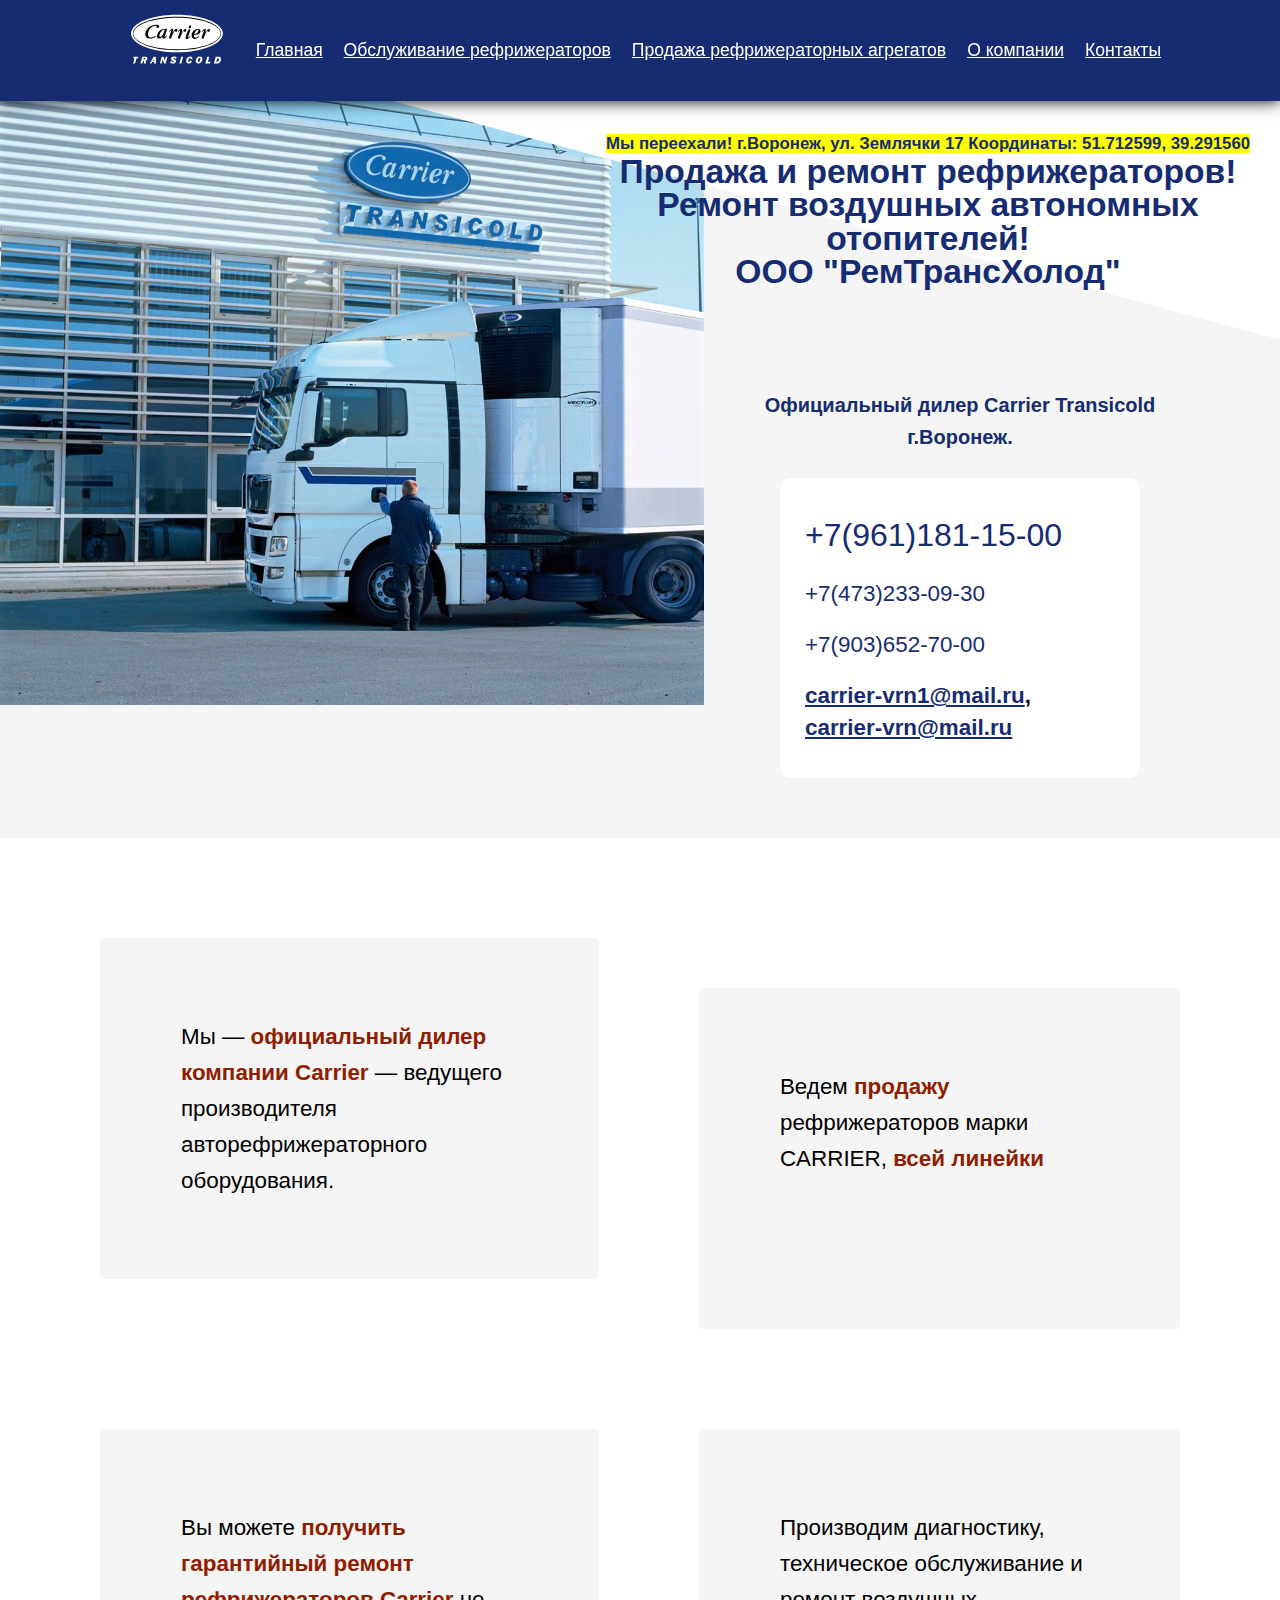
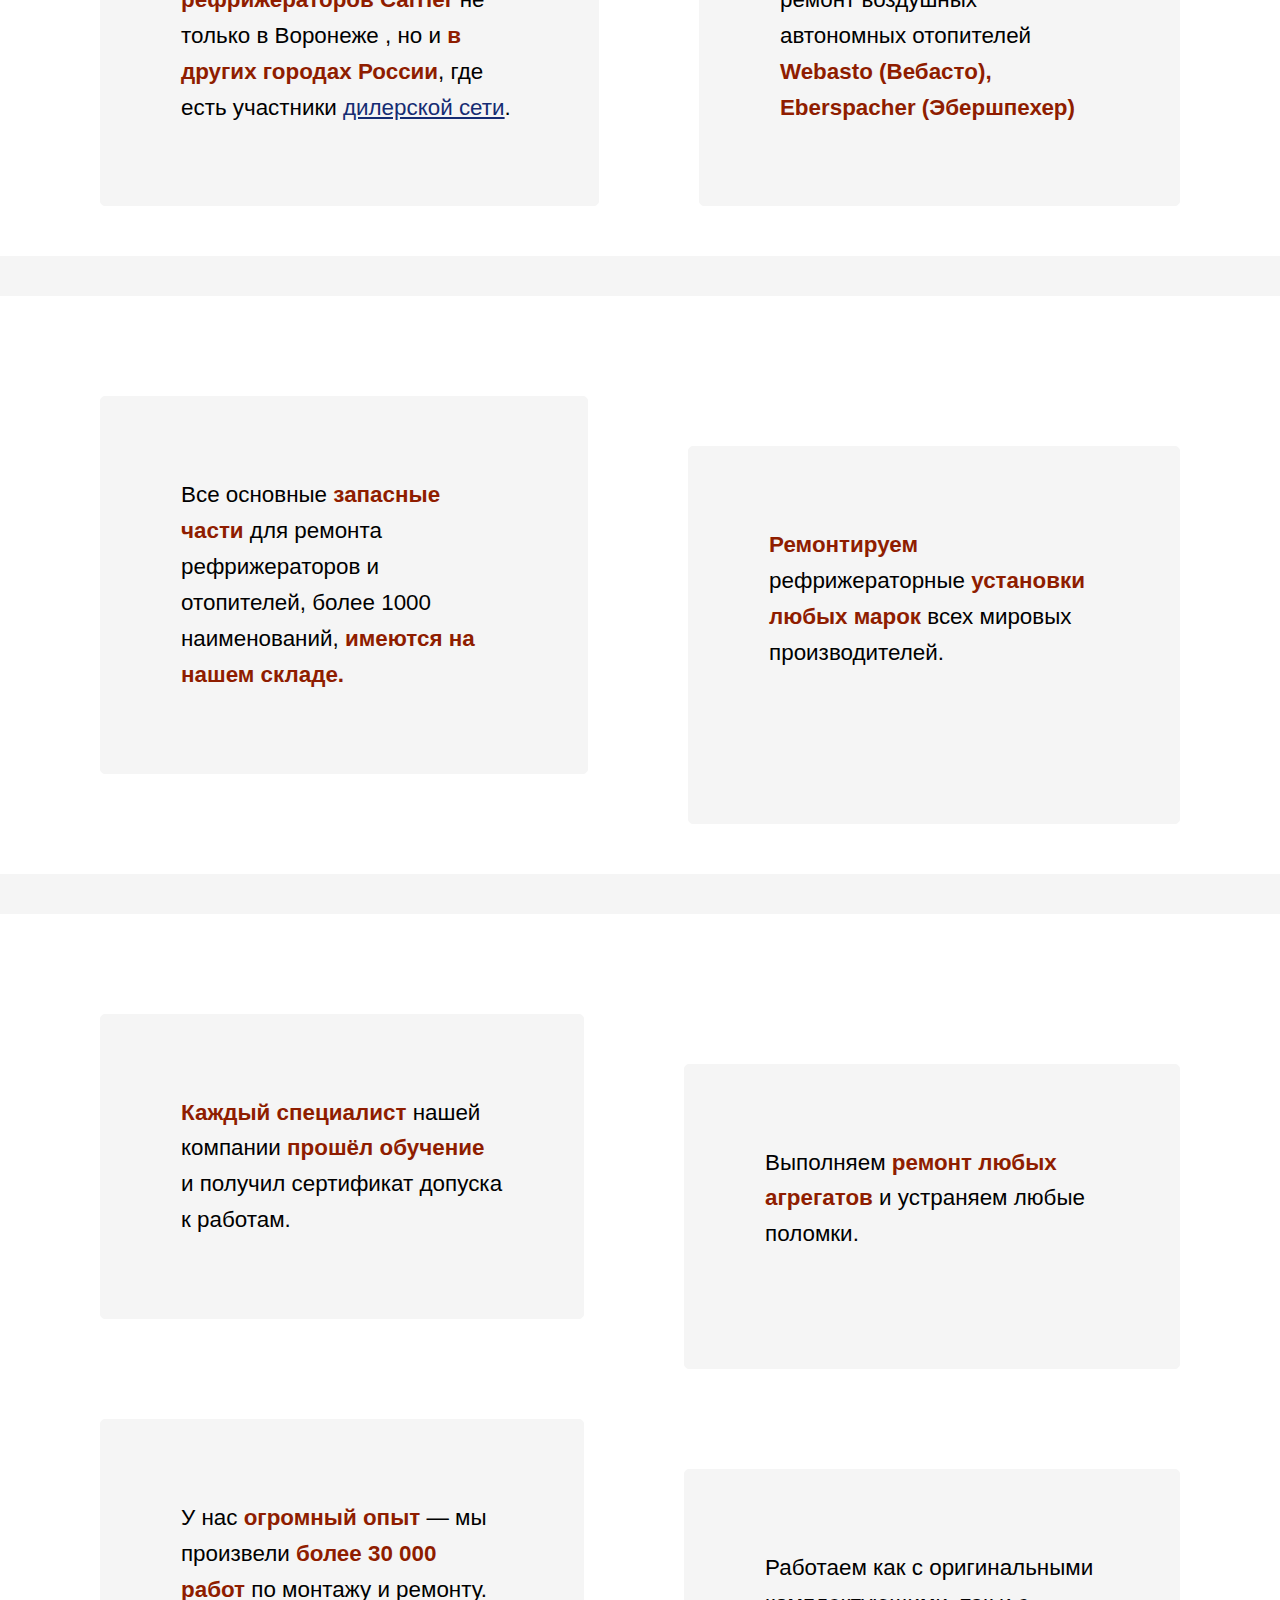
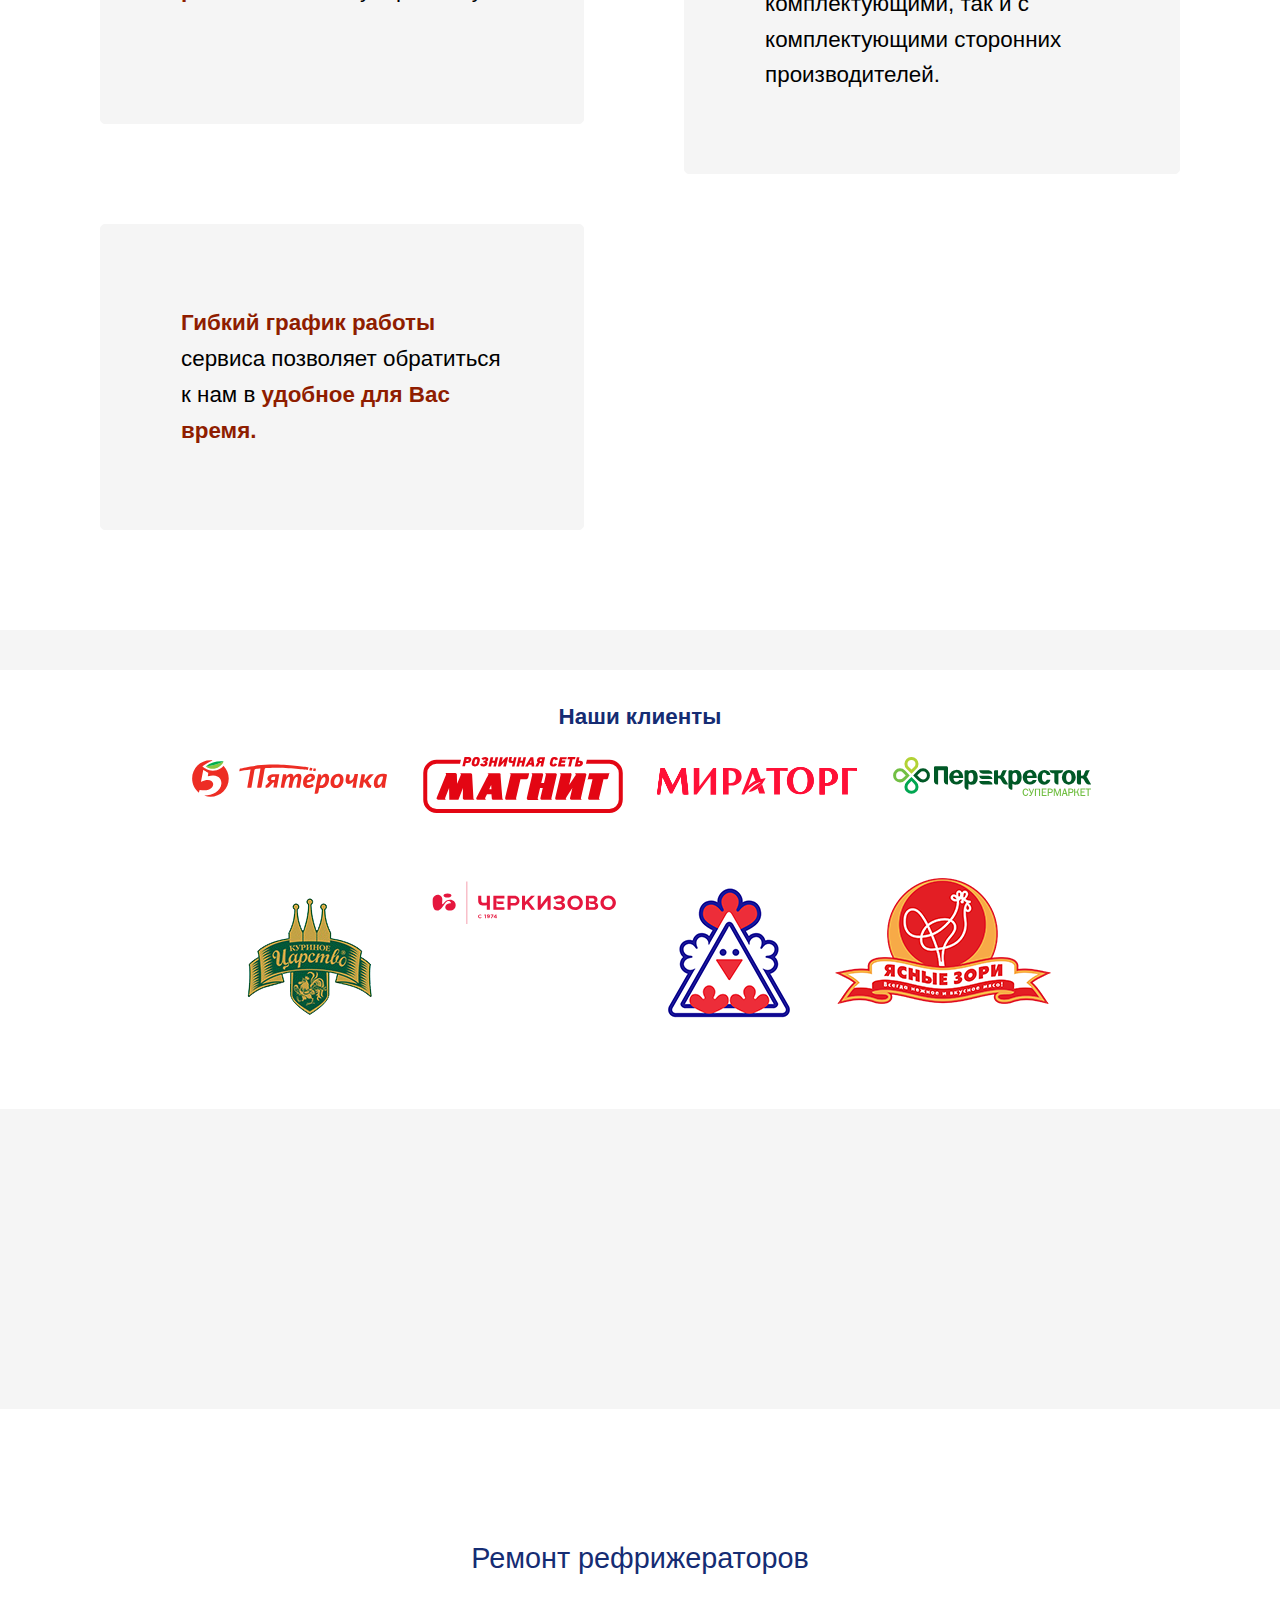
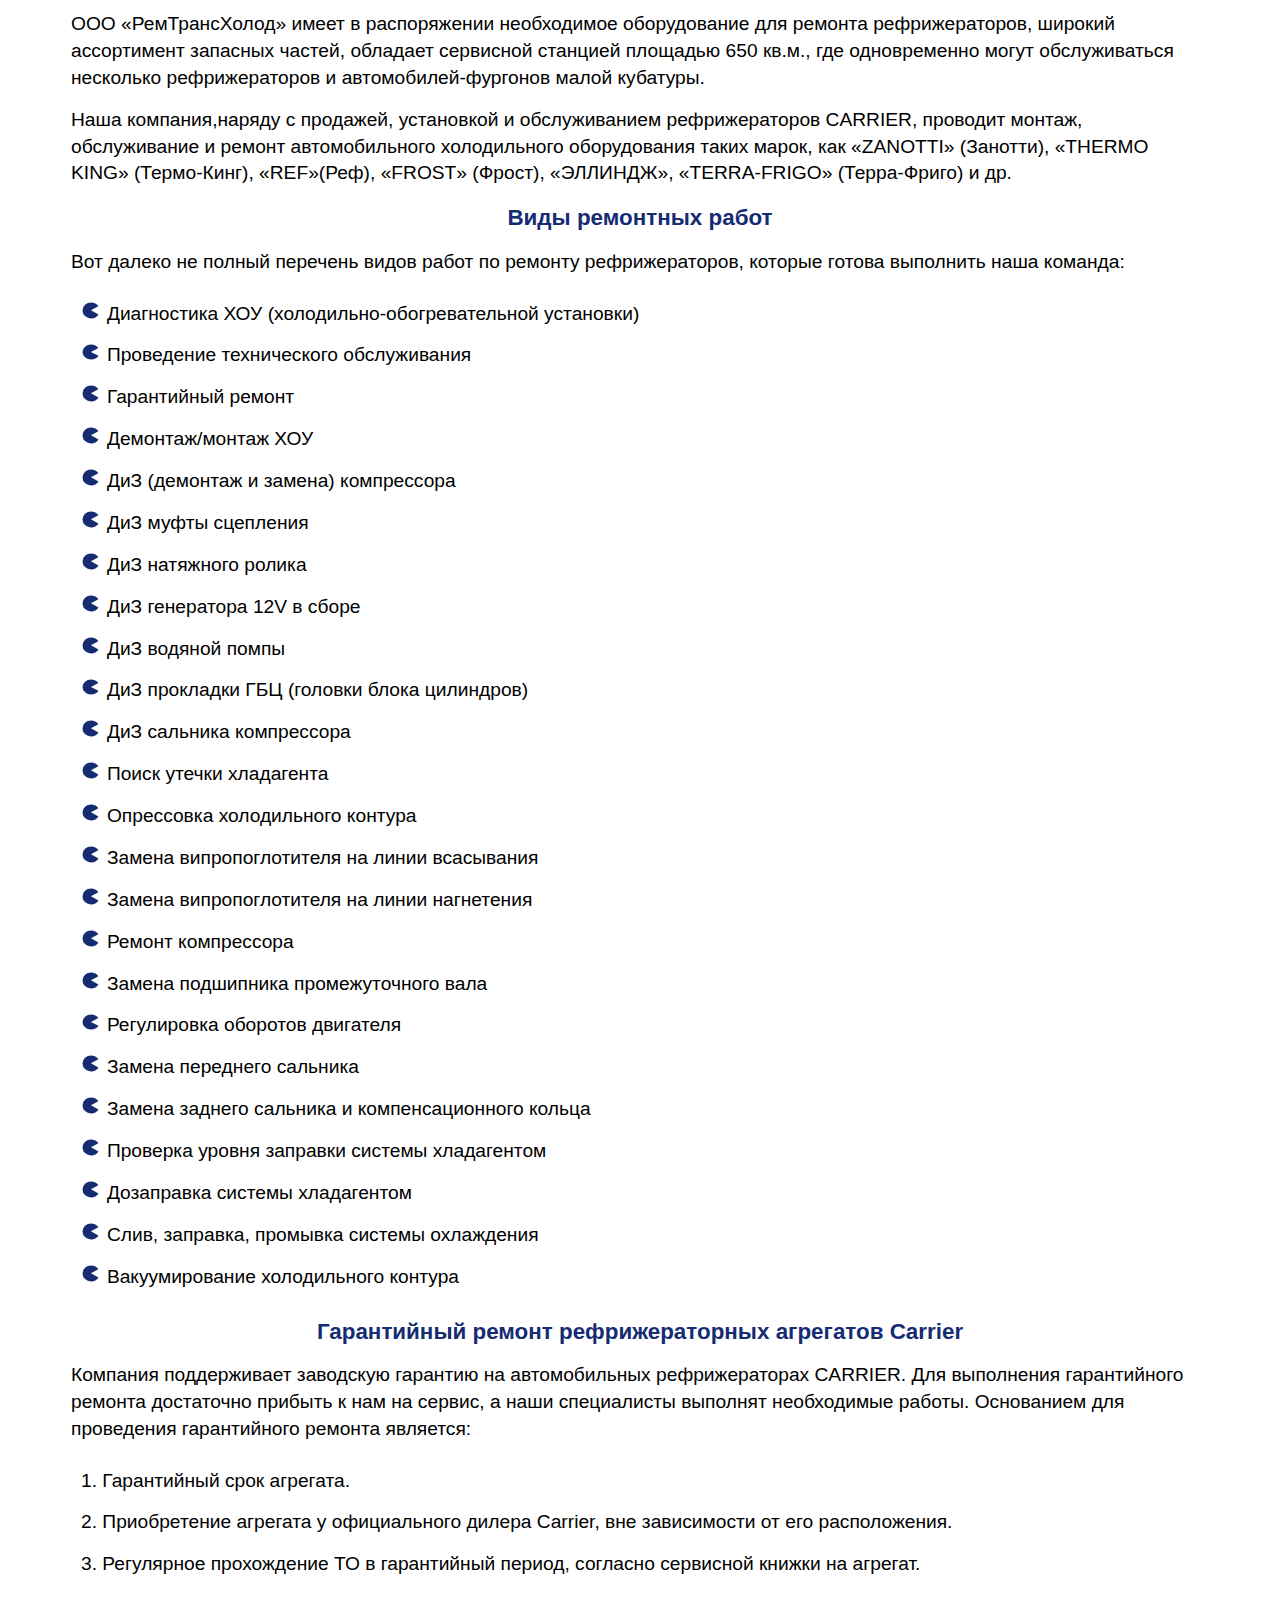
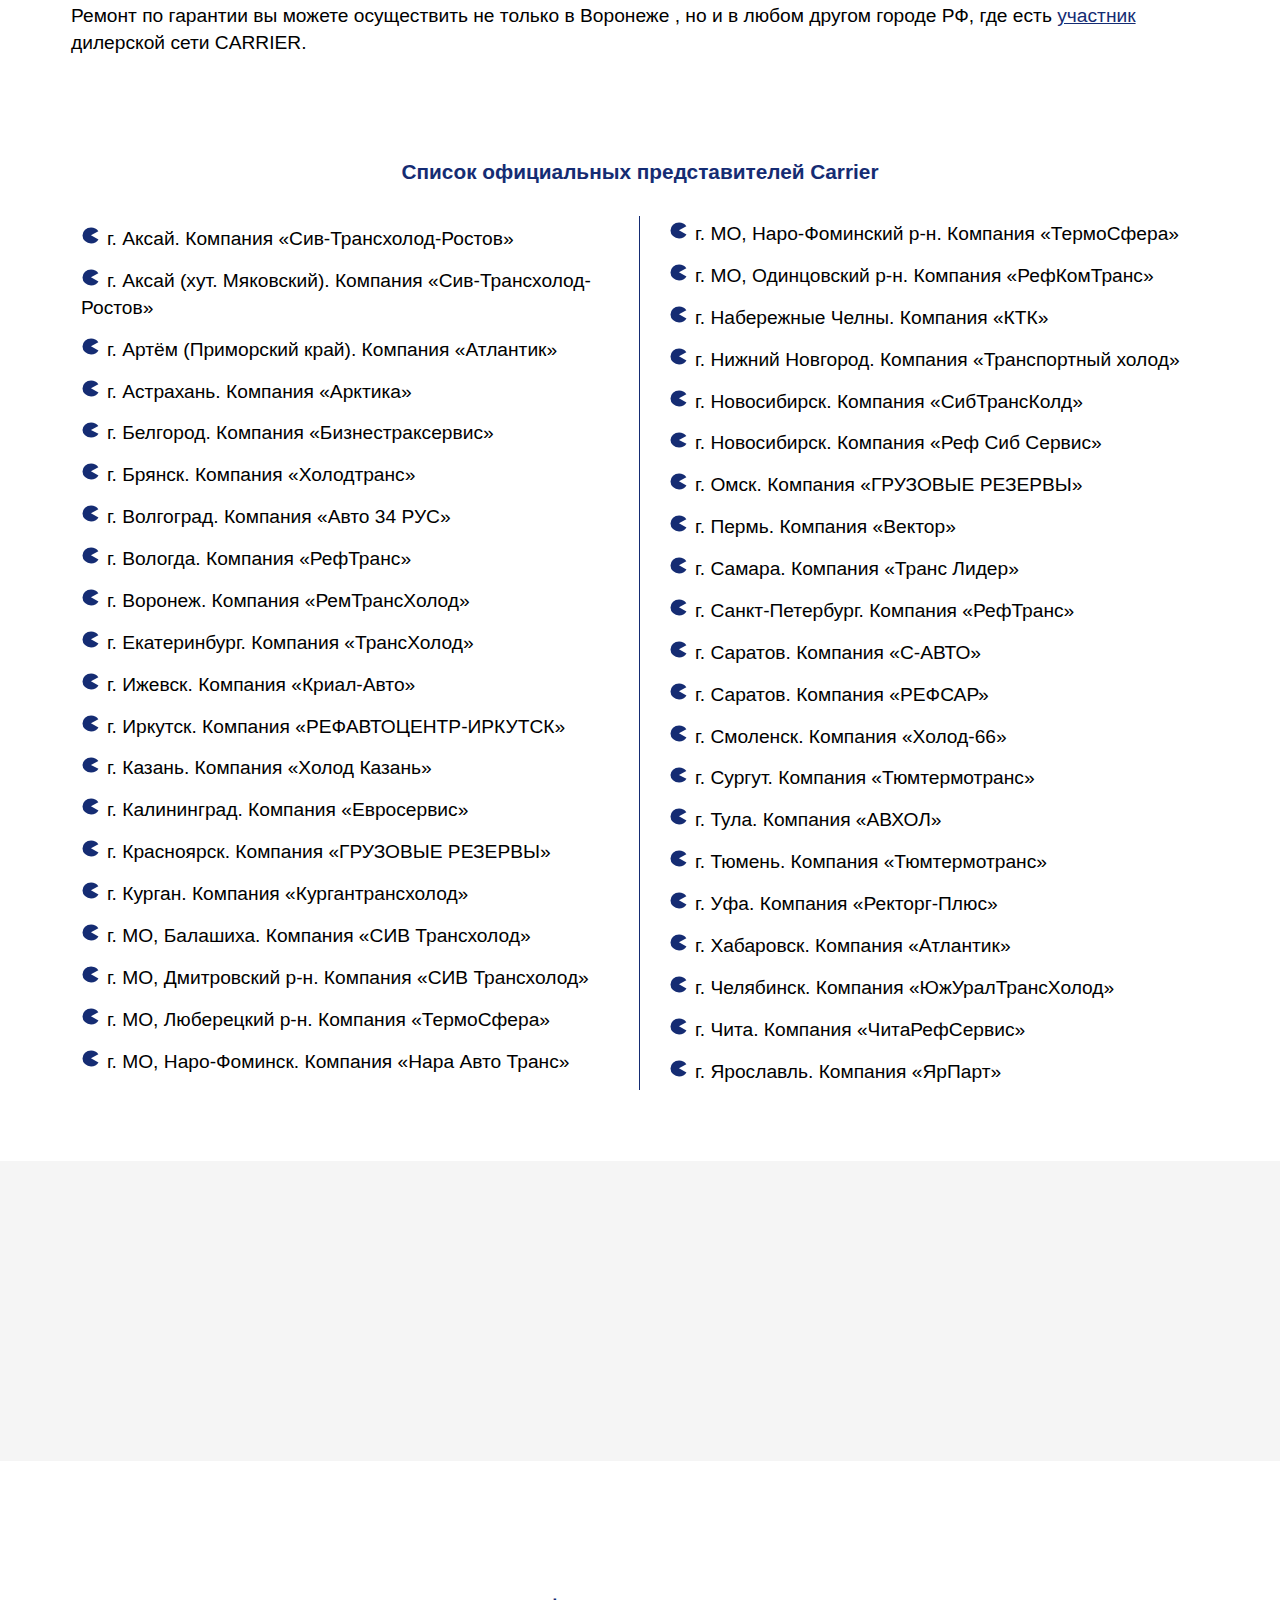
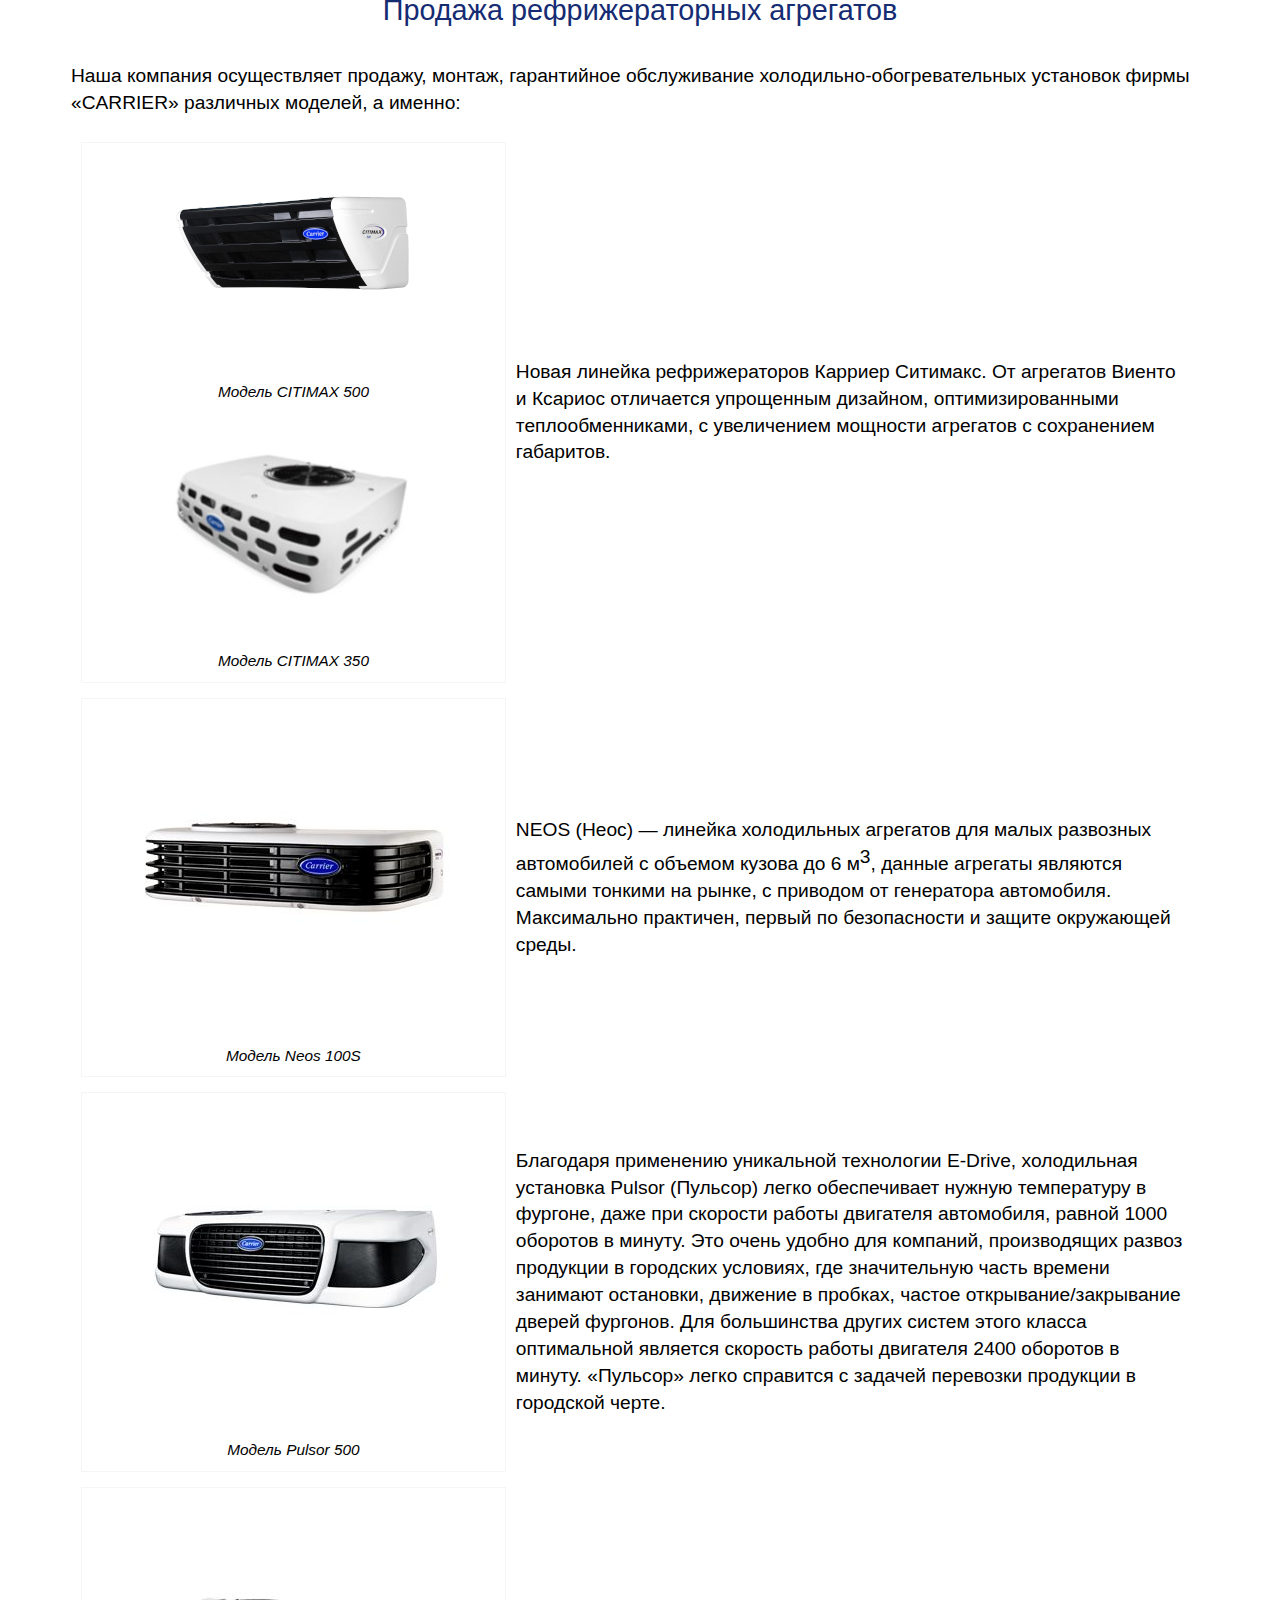
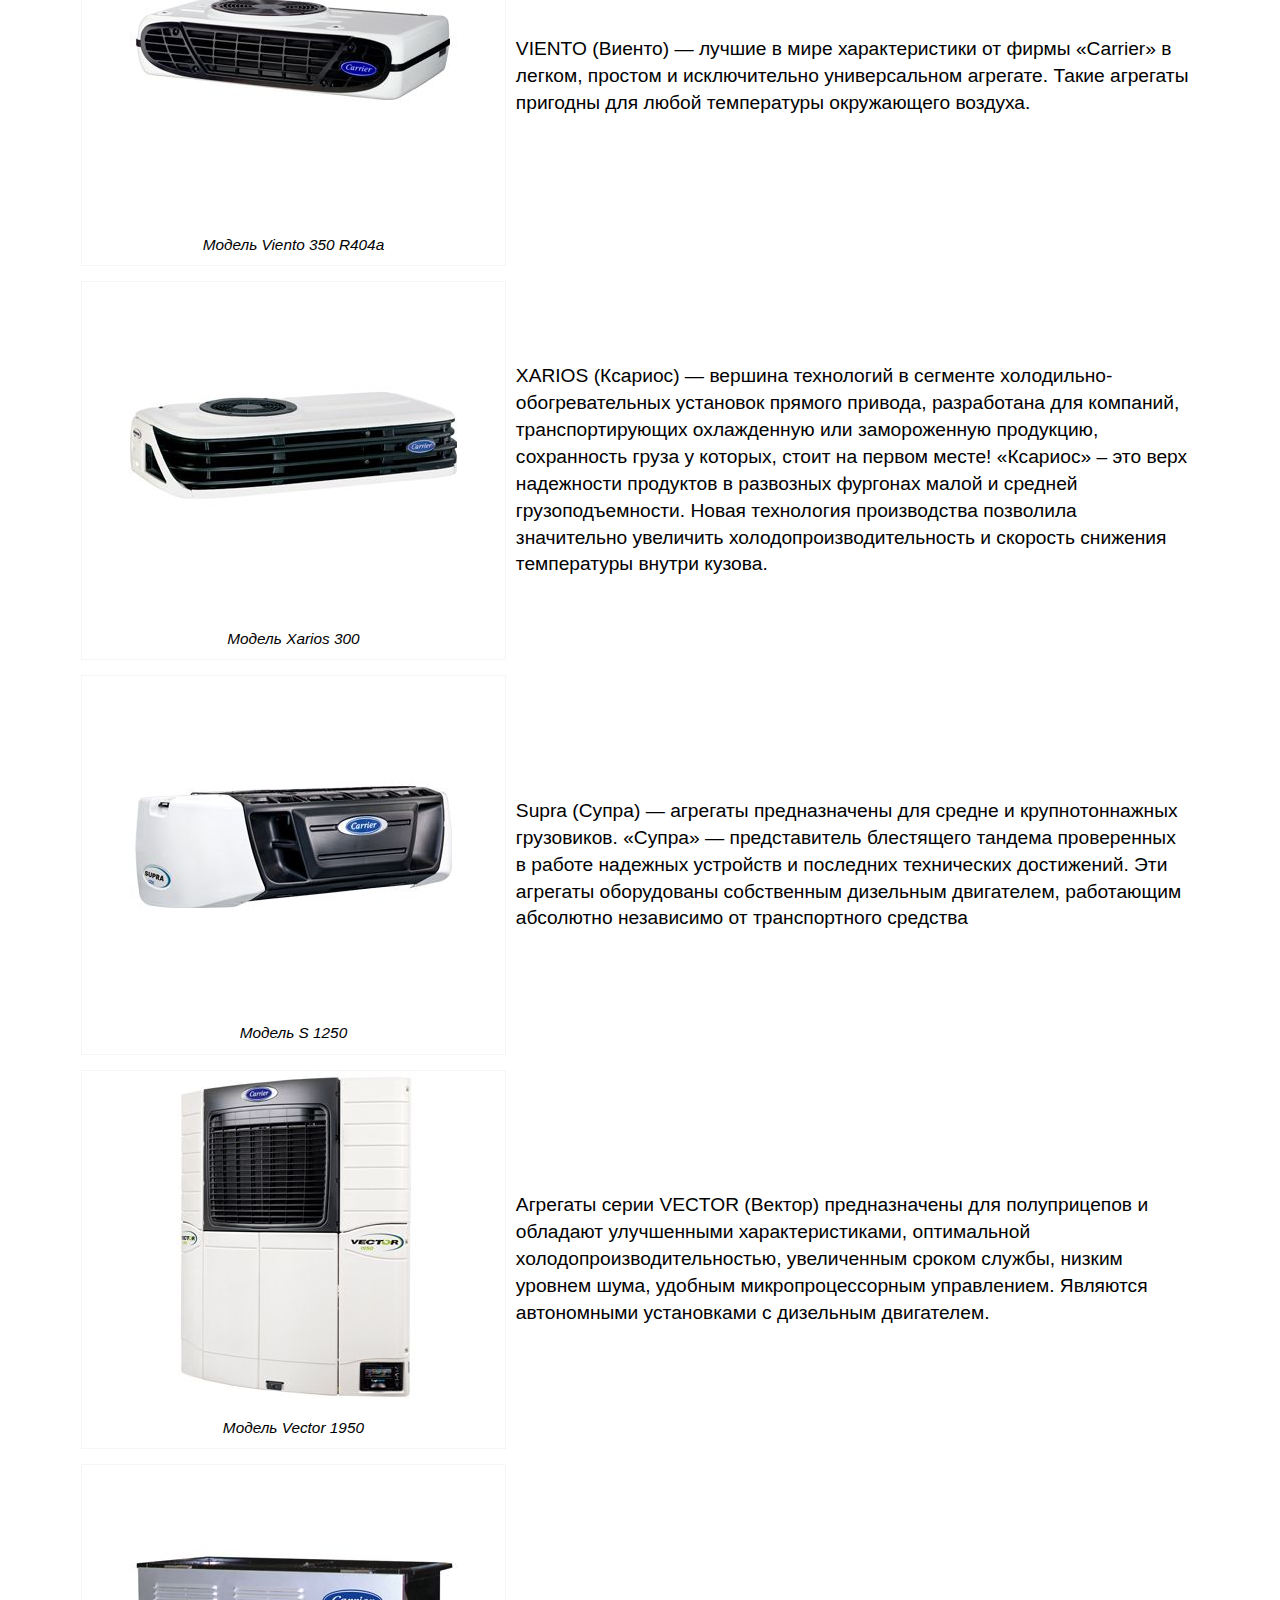
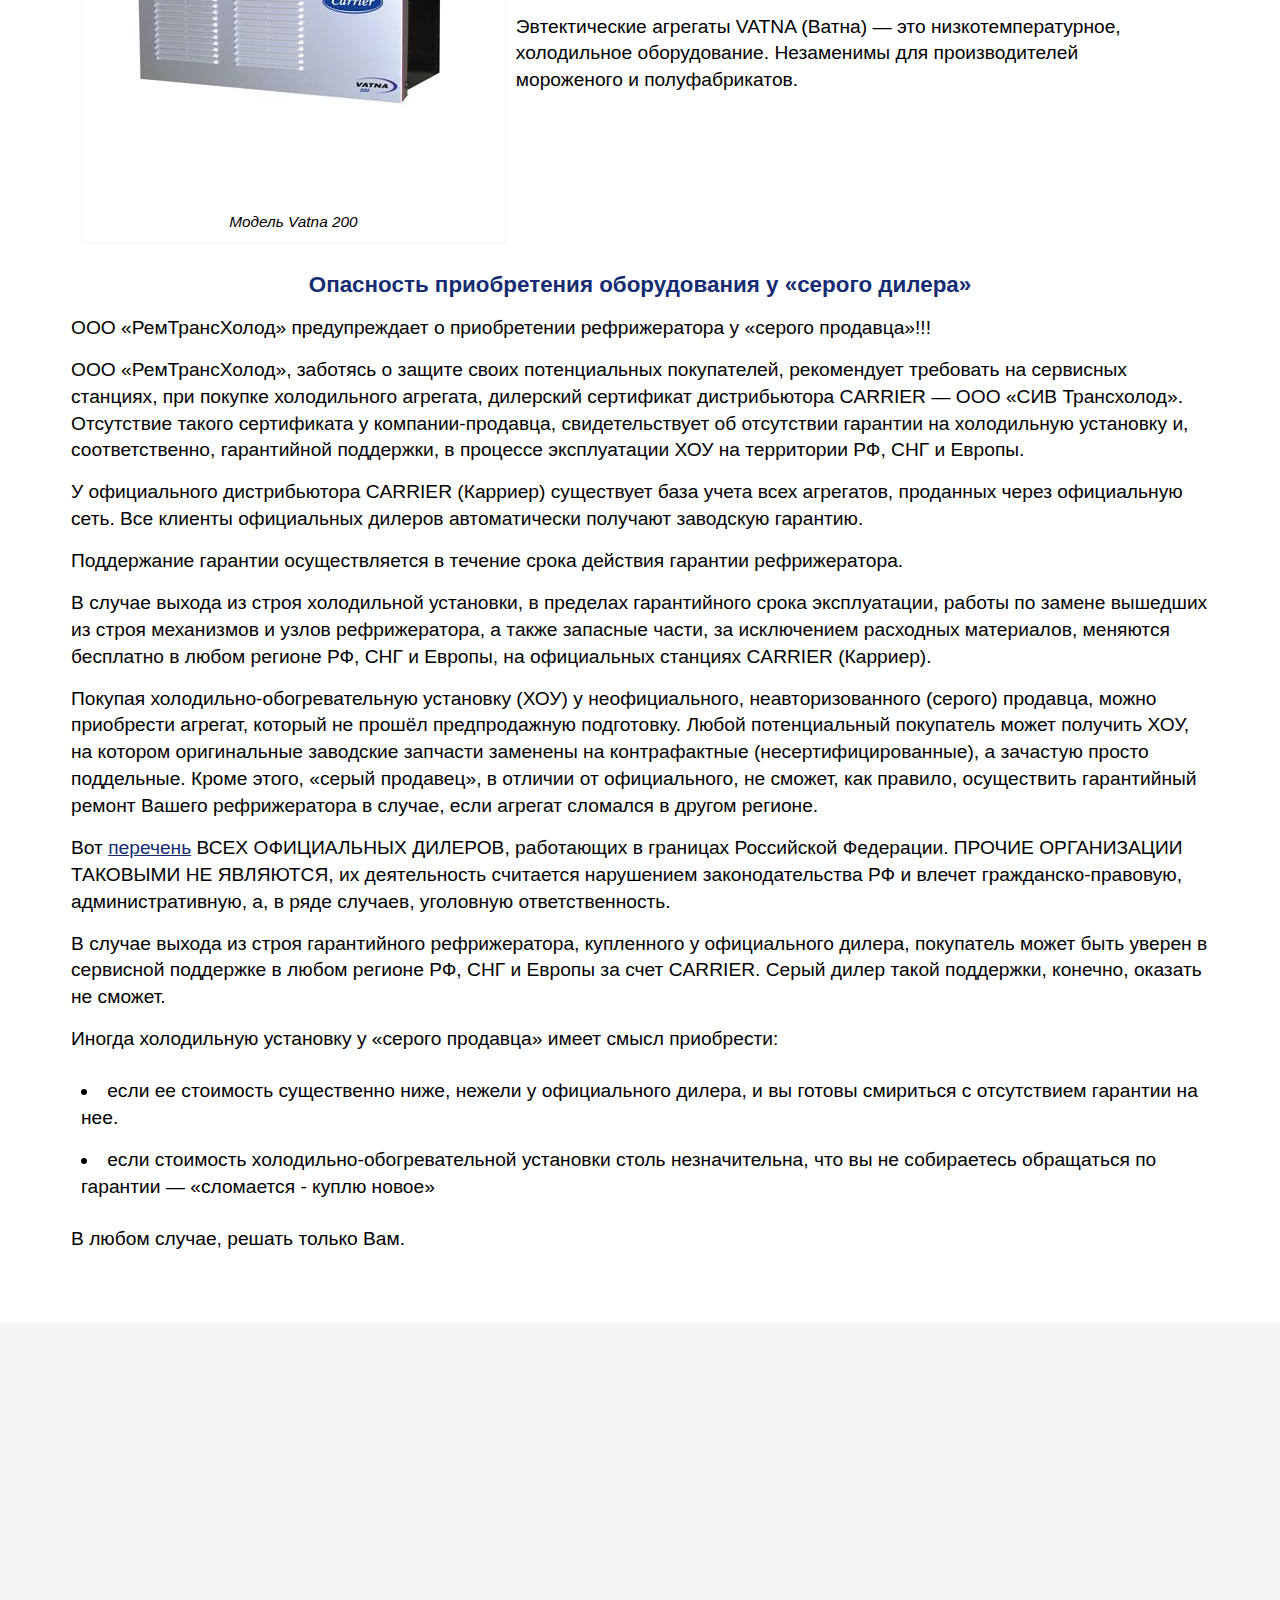
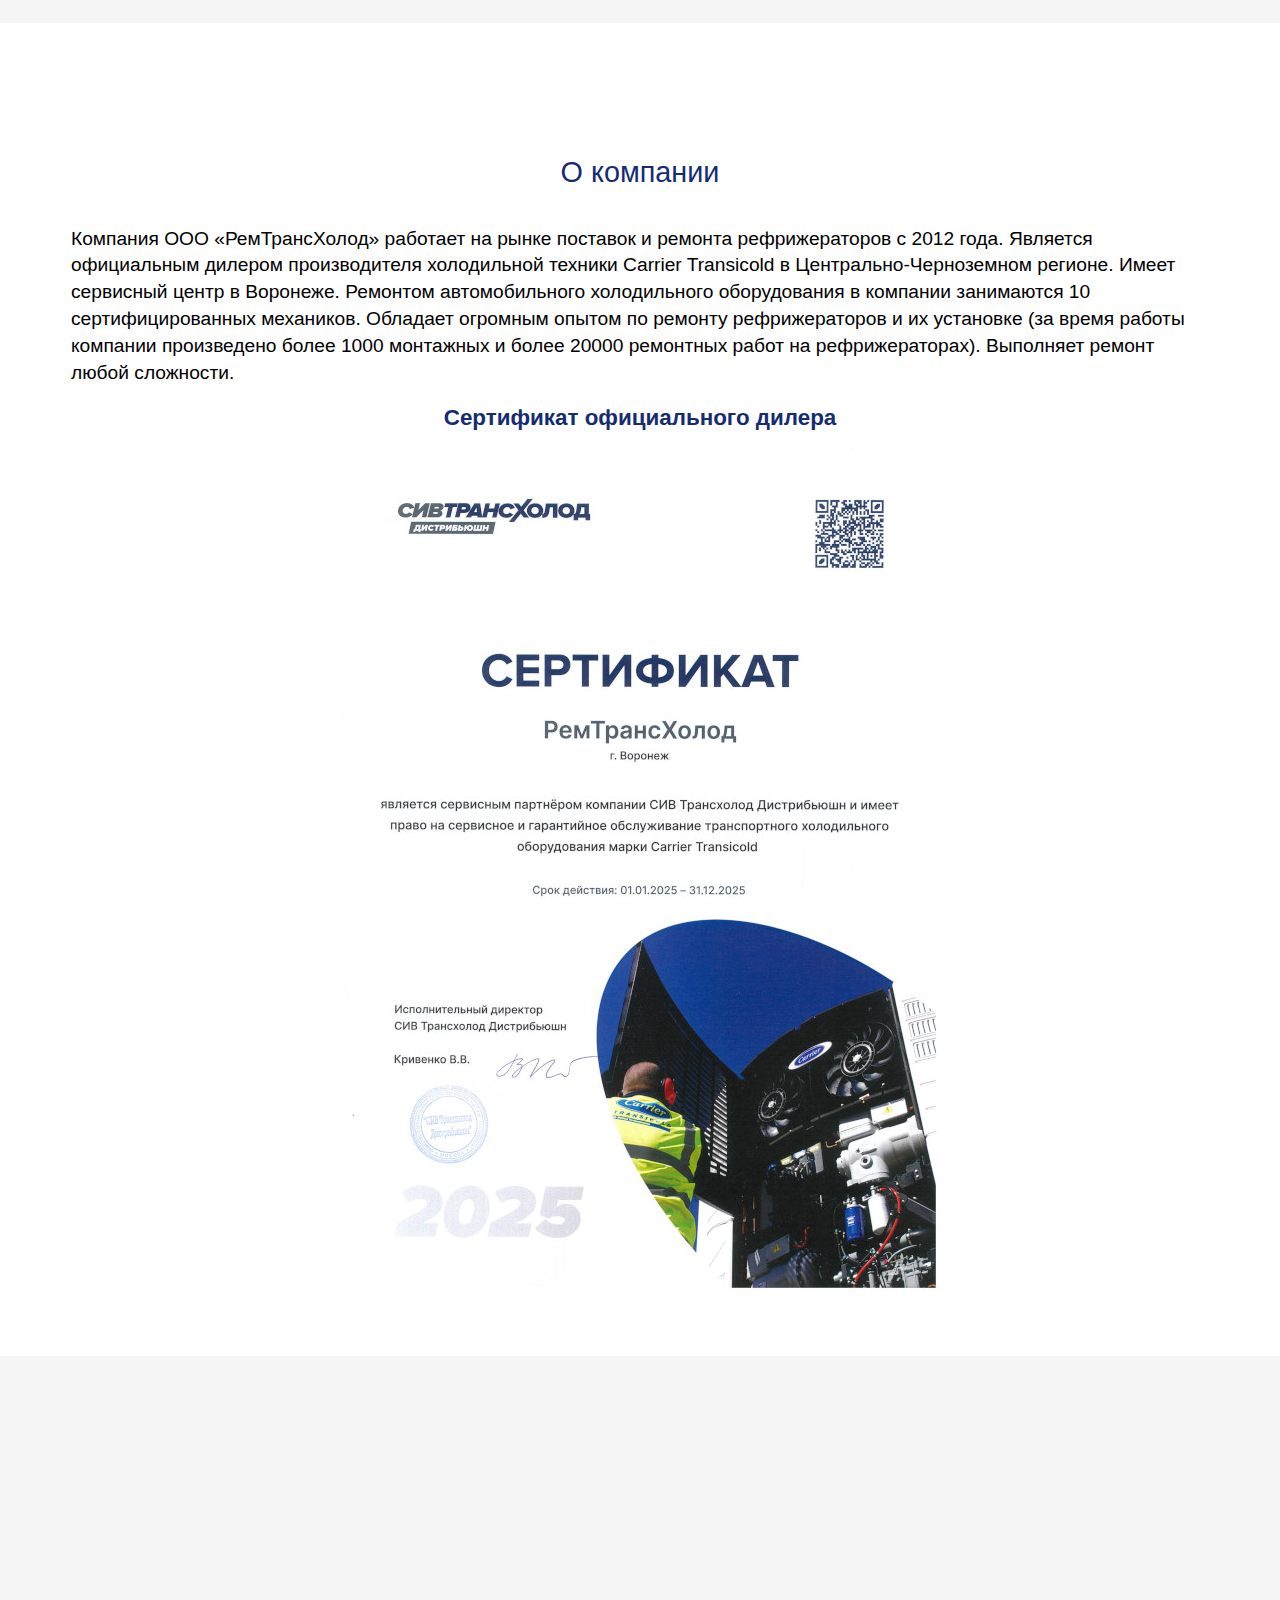
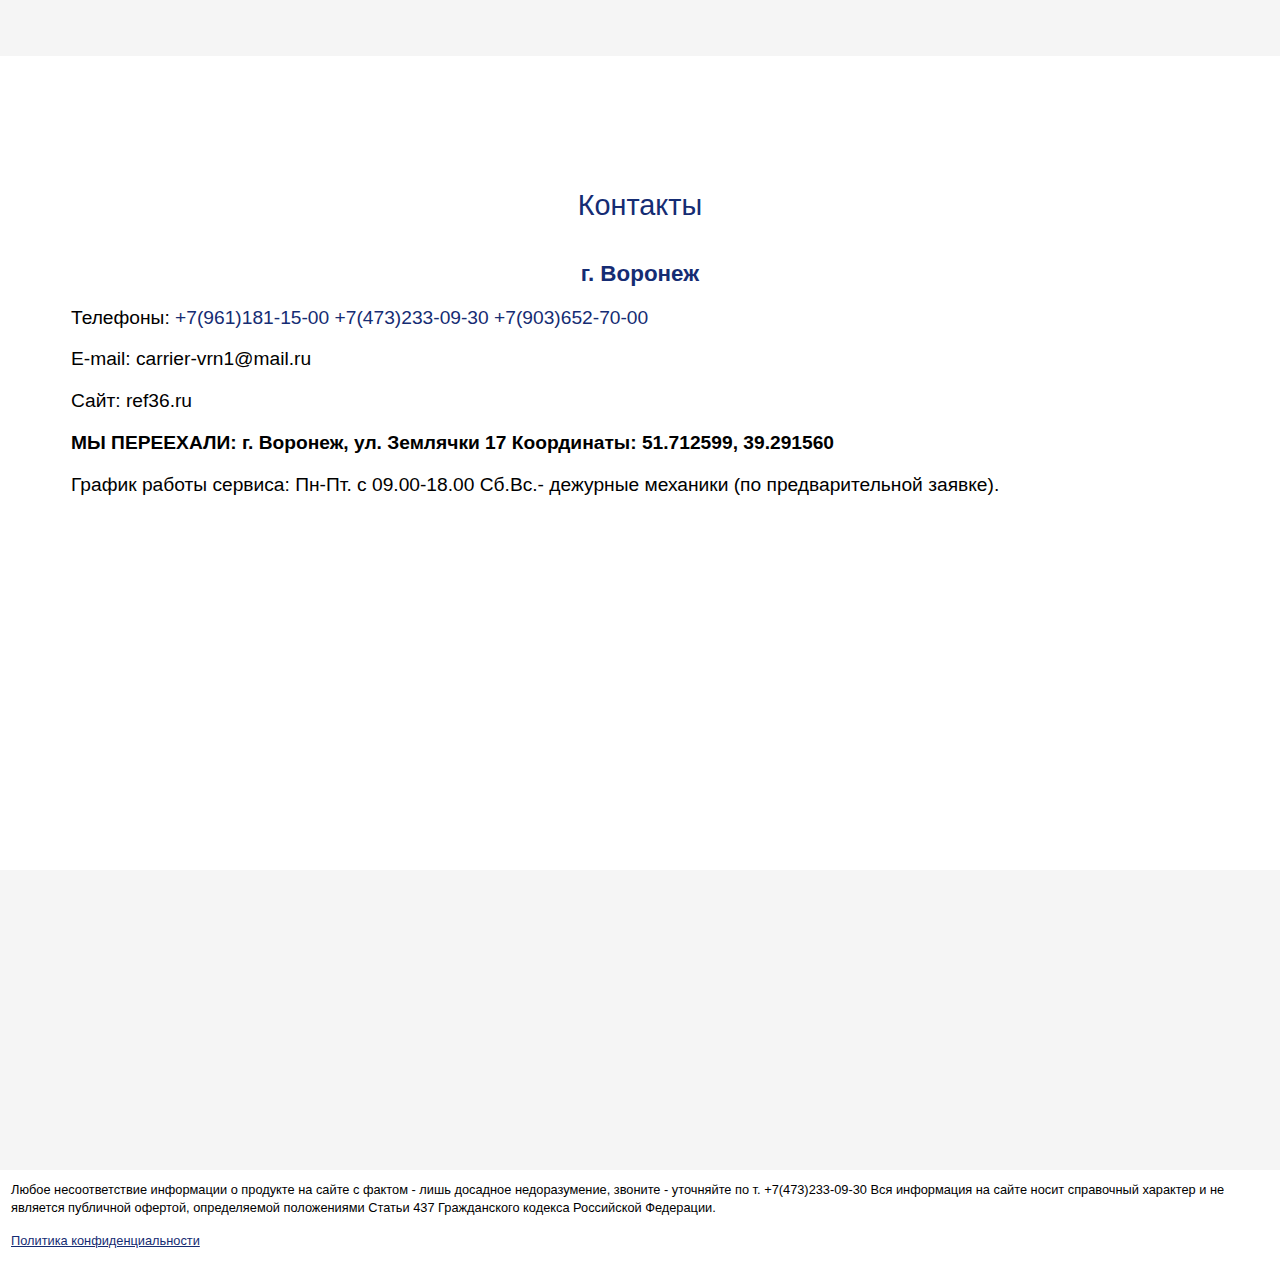
<file: index.html>
<!DOCTYPE html>
<html lang="ru">

<head>
	<meta charset="utf-8">
	<title>Установка и ремонт рефрижераторов</title>
	<link rel="stylesheet" href="style.css">
	<meta name="viewport" content="width=device-width">
	<meta name="SKYPE_TOOLBAR" content="SKYPE_TOOLBAR_PARSER_COMPATIBLE">
	<meta name="description"
		content="рефрижераторы carrier, установка рефрижераторов carrier, ремонт рефрижераторов carrier">
	<link href="favicon.ico" rel="icon" type="image/x-icon">
	<script src="https://api-maps.yandex.ru/2.1/?lang=ru_RU" type="text/javascript"></script>
	<script type="text/javascript">
		ymaps.ready(init);
		var myMapV,
			myPlacemarkV;
		function init() {
			myMapV = new ymaps.Map("mapv", {
				center: [51.712599, 39.291560],
				zoom: 12,
				fullscreenZIndex: 1000005
			});
			
			myPlacemarkV = new ymaps.Placemark([51.712599, 39.291560], {
				hintContent: 'Ремонт и продажа рефрижераторов. Ремонт воздушных автономных отопителей',
				balloonContent: 'Компания ООО РемТрансХолод'
			});
			
			myMapV.geoObjects.add(myPlacemarkV);
			
		}
	</script>
	<!-- Yandex.Metrika counter -->
	<script type="text/javascript">
		(function (d, w, c) {
			(w[c] = w[c] || []).push(function () {
				try {
					w.yaCounter48978047 = new Ya.Metrika({
						id: 48978047,
						clickmap: true,
						trackLinks: true,
						accurateTrackBounce: true,
						webvisor: true
					});
				} catch (e) { }
			});

			var n = d.getElementsByTagName("script")[0],
				s = d.createElement("script"),
				f = function () { n.parentNode.insertBefore(s, n); };
			s.type = "text/javascript";
			s.async = true;
			s.src = "https://mc.yandex.ru/metrika/watch.js";

			if (w.opera == "[object Opera]") {
				d.addEventListener("DOMContentLoaded", f, false);
			} else { f(); }
		})(document, window, "yandex_metrika_callbacks");
	</script>

	<!-- /Yandex.Metrika counter -->
</head>

<body>
	<noscript>
		<div>
			<img src="https://mc.yandex.ru/watch/48978047" style="position:absolute; left:-9999px;" alt="" />
		</div>
	</noscript>
	<nav>
		<div id="button_a_sign">
			<p id="button" class="toshow">Показать разделы сайта</p>
			<div class="link" id="menu_ikon">
				<div></div>
				<div></div>
				<div></div>
			</div>
		</div>
		<div id="menu">
			<ul>
				<li class="logo_over_top"><img src="img/CarrierOver.svg" alt=""></li>
				<li><a href="#wripe_title">Главная</a></li>
				<li><a href="#repair">Обслуживание <span>рефрижераторов</span></a></li>
				<li><a href="#sale">Продажа <span>рефрижераторных агрегатов</span></a></li>
				<li><a href="#about">О&nbsp;компании</a></li>
				<li><a href="#contact">Контакты</a></li>
			</ul>
		</div>
	</nav>
	<div id="main2">
		<header>

			<div id="wripe_title">
				<h1><span class="moving"><span class="moving_address">Мы переехали!</span> г.Воронеж, ул. Землячки 17 Координаты: 51.712599, 39.291560</span> <br>
					Продажа и ремонт рефрижераторов!<br>
					Ремонт воздушных автономных отопителей!
					<br><span>ООО "РемТрансХолод"</span>
				</h1>
			</div>
			<div id="offer_table">
				<div id="offer_table_row">
					<div class="title_table">
						
						<h2 class="title_table">Официальный дилер Carrier Transicold г.Воронеж. 
							
						</h2>
					</div>
					
					<div id="telephone_table">
						<div id="telephone_main">
							<p><a href="tel:+79611811500"
								class="mobil_telephont">&#43;7&#40;961&#41;181&#45;15&#45;00</a></p>
							<p><a href="tel:+74732330930"
									class="mobil_telephont">&#43;7&#40;473&#41;233&#45;09&#45;30</a></p>
							
							<p><a href="tel:+79036527000"
									class="mobil_telephont">&#43;7&#40;903&#41;652&#45;70&#45;00</a></p>
							
							<p><a href="mailto:carrier-vrn1@mail.ru">carrier-vrn1@mail.ru</a>,<br><a
									href="mailto:carrier-vrn@mail.ru">carrier-vrn@mail.ru</a></p>
						</div>
					</div>
				</div>
			</div>

		</header>
		<div id="main">
			<div id="competitive_advantage">


				<div id="first_block_ca" class="wipe_table">
					<div class="row_table">
						<p class="cell_table">Мы &#8212; <span class="identify_mine">официальный дилер компании
								Carrier</span> &#8212; ведущего производителя авторефрижераторного оборудования. </p>
						<p class="cell_table right">Ведем <span class="identify_mine">продажу</span> рефрижераторов
							марки CARRIER, <span class="identify_mine">всей линейки</span></p>
					</div>
					<div class="row_table">
						<p class="cell_table right">Вы можете <span class="identify_mine">получить гарантийный ремонт
							рефрижераторов Carrier</span> не только в Воронеже
							
							, но и <span
							class="identify_mine">в других городах России</span>, где есть участники <a
							href="#dilers">дилерской сети</a>.
						</p>
						
						<p class="cell_table right">Производим диагностику, техническое обслуживание и ремонт воздушных
							автономных отопителей <span class="identify_mine">Webasto (Вебасто), Eberspacher
								(Эбершпехер)</span></p>

					</div>
				</div>


				<div id="second_block_ca" class="wipe_table">
					<div class="row_table">

						<p class="cell_table">Все основные <span class="identify_mine">запасные части </span> для
							ремонта рефрижераторов и отопителей, более 1000 наименований, <span
								class="identify_mine">имеются на нашем складе.</span>
							</p>

						
							<p class="cell_table right"><span class="identify_mine">Ремонтируем</span> рефрижераторные <span
								class="identify_mine">установки любых марок</span> всех мировых производителей. 
						</p>
					</div>
				</div>
				<div id="third_block_ca" class="wipe_table">
					<div class="row_table">
						<p class="cell_table"><span class="identify_mine">Каждый специалист</span> нашей компании <span
								class="identify_mine">прошёл обучение</span> и получил сертификат допуска к работам.
							</p>

						<p class="cell_table right">Выполняем <span class="identify_mine">ремонт любых агрегатов</span>
							и устраняем любые поломки.
						</p>

					</div>

					<div class="row_table">

						<p class="cell_table">У нас <span class="identify_mine">огромный опыт</span> &#8212; мы
							произвели <span class="identify_mine">более 30&nbsp;000 работ</span> по монтажу и ремонту.
						</p>

						<p class="cell_table right">Работаем как с оригинальными комплектующими, так и c комплектующими
							сторонних производителей.</p>
					</div>
					<div class="row_table">
						<p class="cell_table"><span class="identify_mine">Гибкий график работы</span> сервиса позволяет
							обратиться к нам в <span class="identify_mine">удобное для Вас время.</span></p>
					</div>
				</div>
			</div>
			<div id="our_costumers">
				<h3>Наши клиенты</h3>
				<div class="costumers_logo_table">
					<div class="costumers_logo_table1">
						<div class="costumers_logo_table_row1">
							<div class="costumers_logo_table_cell1"><img src="img/piatorochka.svg"
									alt="логотип пятерочка" width="200" height="43"></div>
							<div class="costumers_logo_table_cell2"><img src="img/magnit.svg" alt="логотип магнит"
									width="200" height="56"></div>
						</div>
						<div class="costumers_logo_table_row2">
							<div class="costumers_logo_table_cell3"><img src="img/miratorg.svg" alt="логотип мираторг"
									width="200" height="50"></div>
							<div class="costumers_logo_table_cell4"><img src="img/perekrestok.svg"
									alt="логотип перекресток" width="200" height="39"></div>
						</div>
					</div>
				</div>
				<div class="costumers_logo_table">
					<div class="costumers_logo_table1">
						<div class="costumers_logo_table_row1">
							<div class="costumers_logo_table_cell1"><img src="img/kingch.png" alt="логотип пятерочка"
									width="160" height="160">
							</div>
							<div class="costumers_logo_table_cell2"><img src="img/cherk.svg" alt="логотип магнит"
									width="200" height="50">
							</div>
						</div>
						<div class="costumers_logo_table_row2">
							<div class="costumers_logo_table_cell3"><img src="img/lisk.png" alt="логотип мираторг"
									width="142" height="150"></div>
							<div class="costumers_logo_table_cell4"><img src="img/red_sun.png" alt="логотип перекресток"
									width="216" height="126"></div>
						</div>
					</div>
				</div>
			</div>
		</div>
		<div id="repair">
			<h2>Ремонт рефрижераторов</h2>
			<p>ООО &#171;РемТрансХолод&#187; имеет в распоряжении необходимое оборудование для ремонта рефрижераторов,
				широкий ассортимент запасных частей, обладает сервисной станцией площадью 650 кв.м., где одновременно
				могут обслуживаться несколько рефрижераторов и автомобилей&#45;фургонов малой кубатуры.</p>
			<p>Наша компания,наряду с продажей, установкой и обслуживанием рефрижераторов CARRIER, проводит монтаж,
				обслуживание и ремонт автомобильного холодильного оборудования таких марок, как &#171;ZANOTTI&#187;
				&#40;Занотти&#41;, &#171;THERMO KING&#187; &#40;Термо-Кинг&#41;, &#171;REF&#187;&#40;Реф&#41;,
				&#171;FROST&#187; &#40;Фрост&#41;, &#171;ЭЛЛИНДЖ&#187;, &#171;TERRA-FRIGO&#187; &#40;Терра-Фриго&#41; и
				др.</p>
			<h3>Виды ремонтных работ</h3>
			<p>Вот далеко не полный перечень видов работ по ремонту рефрижераторов, которые готова выполнить наша
				команда:</p>
			<ul>
				<li>Диагностика ХОУ &#40;холодильно-обогревательной установки&#41;</li>
				<li>Проведение технического обслуживания</li>
				<li>Гарантийный ремонт</li>
				<li>Демонтаж/монтаж ХОУ</li>
				<li>ДиЗ &#40;демонтаж и замена&#41; компрессора</li>
				<li>ДиЗ муфты сцепления</li>
				<li>ДиЗ натяжного ролика</li>
				<li>ДиЗ генератора 12V в сборе</li>
				<li>ДиЗ водяной помпы</li>
				<li>ДиЗ прокладки ГБЦ &#40;головки блока цилиндров&#41;</li>
				<li>ДиЗ сальника компрессора</li>
				<li>Поиск утечки хладагента</li>
				<li>Опрессовка холодильного контура</li>
				<li>Замена випропоглотителя на линии всасывания</li>
				<li>Замена випропоглотителя на линии нагнетения</li>
				<li>Ремонт компрессора</li>
				<li>Замена подшипника промежуточного вала</li>
				<li>Регулировка оборотов двигателя</li>
				<li>Замена переднего сальника</li>
				<li>Замена заднего сальника и компенсационного кольца</li>
				<li>Проверка уровня заправки системы хладагентом</li>
				<li>Дозаправка системы хладагентом</li>
				<li>Слив, заправка, промывка системы охлаждения</li>
				<li>Вакуумирование холодильного контура</li>
			</ul>
			<h3>Гарантийный ремонт рефрижераторных агрегатов Carrier</h3>
			<p>Компания поддерживает заводскую гарантию на автомобильных рефрижераторах CARRIER. Для выполнения
				гарантийного ремонта достаточно прибыть к нам на сервис, а наши специалисты выполнят необходимые работы.
				Основанием для проведения гарантийного ремонта является: </p>
			<ol class="list_garant">
				<li>Гарантийный срок агрегата. </li>
				<li>Приобретение агрегата у официального дилера Carrier, вне зависимости от его расположения.</li>
				<li>Регулярное прохождение ТО в гарантийный период, согласно сервисной книжки на агрегат.</li>
			</ol>
			<p>Ремонт по гарантии вы можете осуществить не только в Воронеже 
				
				, но и в любом другом городе РФ,
				где есть <a href="#dilers">участник</a> дилерской сети СARRIER.</p>
			<div id="dilers" class="padding_title">
				<h4>Список официальных представителей Carrier</h4>
			</div>
			<ul id="list_dillers">
				<li>г. Аксай. Компания «Сив-Трансхолод-Ростов»</li>
				<li>г. Аксай (хут. Мяковский). Компания «Сив-Трансхолод-Ростов»</li>
				<li>г. Артём (Приморский край). Компания «Атлантик»</li>
				<li>г. Астрахань. Компания «Арктика»</li>
				<li>г. Белгород. Компания «Бизнестраксервис»</li>
				<li>г. Брянск. Компания «Холодтранс»</li>
				<li>г. Волгоград. Компания «Авто 34 РУС»</li>
				<li>г. Вологда. Компания «РефТранс»</li>
				<li>г. Воронеж. Компания «РемТрансХолод»</li>
				<li>г. Екатеринбург. Компания «ТрансХолод»</li>
				<li>г. Ижевск. Компания «Криал-Авто»</li>
				<li>г. Иркутск. Компания «РЕФАВТОЦЕНТР-ИРКУТСК»</li>
				<li>г. Казань. Компания «Холод Казань»</li>
				<li>г. Калининград. Компания «Евросервис»</li>
				<li>г. Красноярск. Компания «ГРУЗОВЫЕ РЕЗЕРВЫ»</li>
				<li>г. Курган. Компания «Кургантрансхолод»</li>
				<li>г. МО, Балашиха. Компания «СИВ Трансхолод»</li>
				<li>г. МО, Дмитровский р‑н. Компания «СИВ Трансхолод»</li>
				<li>г. МО, Люберецкий р‑н. Компания «ТермоСфера»</li>
				<li>г. МО, Наро-Фоминск. Компания «Нара Авто Транс»</li>
				<li>г. МО, Наро-Фоминский р‑н. Компания «ТермоСфера»</li>
				<li>г. МО, Одинцовский р‑н. Компания «РефКомТранс»</li>
				<li>г. Набережные Челны. Компания «КТК»</li>
				<li>г. Нижний Новгород. Компания «Транспортный холод»</li>
				<li>г. Новосибирск. Компания «СибТрансКолд»</li>
				<li>г. Новосибирск. Компания «Реф Сиб Сервис»</li>
				<li>г. Омск. Компания «ГРУЗОВЫЕ РЕЗЕРВЫ»</li>
				<li>г. Пермь. Компания «Вектор»</li>
				<li>г. Самара. Компания «Транс Лидер»</li>
				<li>г. Санкт-Петербург. Компания «РефТранс»</li>
				<li>г. Саратов. Компания «С-АВТО»</li>
				<li>г. Саратов. Компания «РЕФСАР»</li>
				<li>г. Смоленск. Компания «Холод-66»</li>
				<li>г. Сургут. Компания «Тюмтермотранс»</li>
				<li>г. Тула. Компания «АВХОЛ»</li>
				<li>г. Тюмень. Компания «Тюмтермотранс»</li>
				<li>г. Уфа. Компания «Ректорг-Плюс»</li>
				<li>г. Хабаровск. Компания «Атлантик»</li>
				<li>г. Челябинск. Компания «ЮжУралТрансХолод»</li>
				<li>г. Чита. Компания «ЧитаРефСервис»</li>
				<li>г. Ярославль. Компания «ЯрПарт»</li>
			</ul>
		</div>
		<div id="sale">
			<h2>Продажа рефрижераторных агрегатов</h2>
			<p>Наша компания осуществляет продажу, монтаж, гарантийное обслуживание холодильно&#45;обогревательных
				установок фирмы &#171;CARRIER&#187; различных моделей, а именно:</p>
			<ul>
				<li>
					<div class="table_whole">
						<div class="table_row">
							<div class="table_cell">
								<figure>
									<img src="img/citima_500.jpg" alt="Агрегат Citimax 500">
									<figcaption>
										<p>Модель CITIMAX 500</p>
									</figcaption>
								</figure>
								<figure>
									<img src="img/citima_350.jpg" alt="Агрегат Citimax 500">
									<figcaption>
										<p>Модель CITIMAX 350</p>
									</figcaption>
								</figure>
							</div>
							<div class="table_cell_text">
								<p>
									Новая линейка рефрижераторов Карриер Ситимакс. От агрегатов Виенто и Ксариос
									отличается упрощенным дизайном, оптимизированными теплообменниками, с увеличением
									мощности агрегатов с сохранением габаритов.
								</p>
							</div>
						</div>
					</div>
				</li>
				<li>
					<div class="table_whole">
						<div class="table_row">
							<div class="table_cell">
								<figure>
									<img src="img/Carrier-Neos100S.jpg" alt="Агрегат Neos100S">
									<figcaption>
										<p>Модель Neos 100S</p>
									</figcaption>
								</figure>
							</div>
							<div class="table_cell_text">
								<p>NEOS &#40;Неос&#41; &#8212; линейка холодильных агрегатов для малых развозных
									автомобилей с объемом кузова до 6 м<sup>3</sup>, данные агрегаты являются самыми
									тонкими на рынке, с приводом от генератора автомобиля.
									
									Максимально практичен, первый по безопасности и защите окружающей среды.</p>
							</div>
						</div>
					</div>
				</li>
				<li>
					<div class="table_whole">
						<div class="table_row">
							<div class="table_cell">
								<figure>
									<img src="img/Carrier-Pulsor500.jpg" alt="Агрегат Pulsor 500">
									<figcaption>
										<p>Модель Pulsor 500</p>
									</figcaption>
								</figure>
							</div>
							<div class="table_cell_text">
								<p>Благодаря применению уникальной технологии E-Drive, холодильная установка Pulsor
									&#40;Пульсор&#41; легко обеспечивает нужную температуру в фургоне, даже при скорости
									работы двигателя автомобиля, равной 1000 оборотов в минуту. Это очень удобно для
									компаний, производящих развоз продукции в городских условиях, где значительную часть
									времени занимают остановки, движение в пробках, частое открывание&#47;закрывание
									дверей фургонов. Для большинства других систем этого класса оптимальной является
									скорость работы двигателя 2400 оборотов в минуту. &#171;Пульсор&#187; легко
									справится с задачей перевозки продукции в городской черте.</p>
							</div>
						</div>
					</div>
				</li>
				<li>
					<div class="table_whole">
						<div class="table_row">
							<div class="table_cell">
								<figure>
									<img src="img/Carrier-Viento.jpg" alt="Агрегат Viento 350 R404a">
									<figcaption>
										<p>Модель Viento 350 R404a</p>
									</figcaption>
								</figure>
							</div>
							<div class="table_cell_text">
								<p>VIENTO &#40;Виенто&#41; &#8212; лучшие в мире характеристики от фирмы
									&#171;Carrier&#187; в легком, простом и исключительно универсальном агрегате. Такие
									агрегаты пригодны для любой температуры окружающего воздуха.</p>
							</div>
						</div>
					</div>
				</li>
				<li>
					<div class="table_whole">
						<div class="table_row">
							<div class="table_cell">
								<figure>
									<img src="img/Carrier-Xarios300.jpg" alt="Агрегат Xarios 300">
									<figcaption>
										<p>Модель Xarios 300</p>
									</figcaption>
								</figure>
							</div>
							<div class="table_cell_text">
								<p>XARIOS &#40;Ксариос&#41; &#8212; вершина технологий в сегменте
									холодильно-обогревательных установок прямого привода, разработана для компаний,
									транспортирующих охлажденную или замороженную продукцию, сохранность груза у
									которых, стоит на первом месте! &#171;Ксариос&#187; – это верх надежности продуктов
									в развозных фургонах малой и средней грузоподъемности. Новая технология производства
									позволила значительно увеличить холодопроизводительность и скорость снижения
									температуры внутри кузова.</p>
							</div>
						</div>
					</div>
				</li>
				<li>
					<div class="table_whole">
						<div class="table_row">
							<div class="table_cell">
								<figure>
									<img src="img/Carrier-Supra1250.jpg" alt="Агрегат S 1250">
									<figcaption>
										<p>Модель S 1250</p>
									</figcaption>
								</figure>
							</div>
							<div class="table_cell_text">
								<p>Supra &#40;Супра&#41; &#8212; агрегаты предназначены для средне и крупнотоннажных
									грузовиков. &#171;Супра&#187; &#8212; представитель блестящего тандема проверенных в
									работе надежных устройств и последних технических достижений. Эти агрегаты
									оборудованы собственным дизельным двигателем, работающим абсолютно независимо от
									транспортного средства</p>
							</div>
						</div>
					</div>
				</li>
				<li>
					<div class="table_whole">
						<div class="table_row">
							<div class="table_cell">
								<figure>
									<img src="img/Carrier-Vector1950.jpg" alt="Агрегат Vector 1950">
									<figcaption>
										<p>Модель Vector 1950</p>
									</figcaption>
								</figure>
							</div>
							<div class="table_cell_text">
								<p>Агрегаты серии VECTOR &#40;Вектор&#41; предназначены для полуприцепов и обладают
									улучшенными характеристиками, оптимальной холодопроизводительностью, увеличенным
									сроком службы, низким уровнем шума, удобным микропроцессорным управлением. Являются
									автономными установками с дизельным двигателем.</p>
							</div>
						</div>
					</div>
				</li>
				<li>
					<div class="table_whole">
						<div class="table_row">
							<div class="table_cell">
								<figure>
									<img src="img/Carrier-Vatna200B.jpg" alt="Агрегат Vatna 200">
									<figcaption>
										<p>Модель Vatna 200</p>
									</figcaption>
								</figure>
							</div>
							<div class="table_cell_text">
								<p>Эвтектические агрегаты VATNA &#40;Ватна&#41; &#8212; это низкотемпературное,
									холодильное оборудование. Незаменимы для производителей мороженого и полуфабрикатов.
								</p>
							</div>
						</div>
					</div>
				</li>
			</ul>
			<h3>Опасность приобретения оборудования у &#171;серого дилера&#187;</h3>
			<p>ООО &#171;РемТрансХолод&#187; предупреждает о приобретении рефрижератора у &#171;серого продавца&#187;!!!
			</p>
			<p>ООО &#171;РемТрансХолод&#187;, заботясь о защите своих потенциальных покупателей, рекомендует требовать
				на сервисных станциях, при покупке холодильного агрегата, дилерский сертификат дистрибьютора CARRIER
				&#8212; ООО &#171;СИВ Трансхолод&#187;. Отсутствие такого сертификата у компании&#45;продавца,
				свидетельствует об отсутствии гарантии на холодильную установку и, соответственно, гарантийной
				поддержки, в процессе эксплуатации ХОУ на территории РФ, СНГ и Европы.</p>
			<p>У официального дистрибьютора CARRIER &#40;Карриер&#41; существует база учета всех агрегатов, проданных
				через официальную сеть. Все клиенты официальных дилеров автоматически получают заводскую гарантию.</p>
			<p>Поддержание гарантии осуществляется в течение срока действия гарантии рефрижератора.</p>
			<p>В случае выхода из строя холодильной установки, в пределах гарантийного срока эксплуатации, работы по
				замене вышедших из строя механизмов и узлов рефрижератора, а также запасные части, за исключением
				расходных материалов, меняются бесплатно в любом регионе РФ, СНГ и Европы, на официальных станциях
				CARRIER &#40;Карриер&#41;.</p>
			<p>Покупая холодильно&#45;обогревательную установку &#40;ХОУ&#41; у неофициального, неавторизованного
				&#40;серого&#41; продавца, можно приобрести агрегат, который не прошёл предпродажную подготовку. Любой
				потенциальный покупатель может получить ХОУ, на котором оригинальные заводские запчасти заменены на
				контрафактные &#40;несертифицированные&#41;, а зачастую просто поддельные. Кроме этого, &#171;серый
				продавец&#187;, в отличии от официального, не сможет, как правило, осуществить гарантийный ремонт Вашего
				рефрижератора в случае, если агрегат сломался в другом регионе.</p>
			<p>Вот <a href="#dilers">перечень</a> ВСЕХ ОФИЦИАЛЬНЫХ ДИЛЕРОВ, работающих в границах Российской Федерации.
				ПРОЧИЕ ОРГАНИЗАЦИИ ТАКОВЫМИ НЕ ЯВЛЯЮТСЯ, их деятельность считается нарушением законодательства РФ и
				влечет гражданско-правовую, административную, а, в ряде случаев, уголовную ответственность.</p>
			<p>В случае выхода из строя гарантийного рефрижератора, купленного у официального дилера, покупатель может
				быть уверен в сервисной поддержке в любом регионе РФ, СНГ и Европы за счет CARRIER. Серый дилер такой
				поддержки, конечно, оказать не сможет.</p>
			<p>Иногда холодильную установку у &#171;серого продавца&#187; имеет смысл приобрести:</p>
			<ul class="list_inner">
				<li>если ее стоимость существенно ниже, нежели у официального дилера, и вы готовы смириться с
					отсутствием гарантии на нее.</li>
				<li>если стоимость холодильно&#45;обогревательной установки столь незначительна, что вы не собираетесь
					обращаться по гарантии &#8212; &#171;сломается &#45; куплю новое&#187;</li>
			</ul>
			<p>В любом случае, решать только Вам.</p>
		</div>
		<div id="about">
			<h2>О&nbsp;компании</h2>
			<p>Компания ООО &#171;РемТрансХолод&#187; работает на рынке поставок и ремонта рефрижераторов с 2012 года.
				Является официальным дилером производителя холодильной техники Carrier Transicold в
				Центрально-Черноземном регионе. Имеет сервисный центр в Воронеже. Ремонтом автомобильного
				холодильного оборудования в компании занимаются 10 сертифицированных механиков. Обладает огромным опытом
				по ремонту рефрижераторов и их установке &#40;за время работы компании произведено более 1000 монтажных
				и более 20000 ремонтных работ на рефрижераторах&#41;. Выполняет ремонт любой сложности.</p>
			<h3>Сертификат официального дилера</h3>
			<div id="sertificat"><img src="img/sertificat.jpg" alt="Сертификат официального дилера"></div>
		</div>
		<div id="contact">
			<h2>Контакты</h2>
			<h3>г. Воронеж</h3>
			
			<address>
				<p>Телефоны: <a href="tel:+79611811500" class="mobil_telephont">&#43;7&#40;961&#41;181&#45;15&#45;00</a>
					<a href="tel:+74732330930" class="mobil_telephont">&#43;7&#40;473&#41;233&#45;09&#45;30</a>
					 <a href="tel:+79036527000" class="mobil_telephont">&#43;7&#40;903&#41;652&#45;70&#45;00</a></p>
				<p>E-mail: carrier-vrn1@mail.ru</p>
				<p>Сайт: ref36.ru</p>
				<p class="boldtext">МЫ ПЕРЕЕХАЛИ: г. Воронеж, ул. Землячки 17 Координаты: 51.712599, 39.291560</p>
				<p>График работы сервиса: Пн-Пт. с 09.00-18.00 Сб.Вс.- дежурные механики &#40;по предварительной
					заявке&#41;.</p>
			</address>
			<div class="map" id="mapv"></div>
		</div>
	</div>
	<footer>
		<p>Любое несоответствие информации о продукте на сайте с фактом - лишь досадное недоразумение, звоните -
			уточняйте по т. &#43;7&#40;473&#41;233&#45;09&#45;30 Вся информация на сайте носит справочный характер и не
			является публичной офертой, определяемой положениями Статьи 437 Гражданского кодекса Российской Федерации.
		</p>
		<p><a href="privacy.pdf" target="_blank">Политика конфиденциальности</a></p>
	</footer>
	<script src="script.js"></script>
</body>

</html>
</file>
<file: style.css>
/*@import url('https://fonts.googleapis.com/css?family=Roboto:400,700');*/
/* http://meyerweb.com/eric/tools/css/reset/ 
   v2.0 | 20110126
   License: none (public domain)
*/

html, body, div, span, applet, object, iframe,
h1, h2, h3, h4, h5, h6, p, blockquote, pre,
a, abbr, acronym, address, big, cite, code,
del, dfn, em, img, ins, kbd, q, s, samp,
small, strike, strong, sub, sup, tt, var,
b, u, i, center,
dl, dt, dd, ol, ul, li,
fieldset, form, label, legend,
table, caption, tbody, tfoot, thead, tr, th, td,
article, aside, canvas, details, embed, 
figure, figcaption, footer, header, hgroup, 
menu, nav, output, ruby, section, summary,
time, mark, audio, video {
	margin: 0;
	padding: 0;
	border: 0;
	font-size: 100%;
	font: inherit;
	vertical-align: baseline;
}
/* HTML5 display-role reset for older browsers */
article, aside, details, figcaption, figure, 
footer, header, hgroup, menu, nav, section {
	display: block;
}
body {
	line-height: 1;
}
ol, ul {
	list-style: none;
}
blockquote, q {
	quotes: none;
}
blockquote:before, blockquote:after,
q:before, q:after {
	content: '';
	content: none;
}
table {
	border-collapse: collapse;
	border-spacing: 0;
}
/*Это мой код */
.identify_mine {
color:rgb(143, 29, 0); 
}
html {
max-height: 100%;
}
nav {
z-index: 9999;
}
.map {
height: 300px;
width: 100%;
}
img {
max-width: 100%;
}
sup {
vertical-align: super;
}
h3 {
font-size: 140%;
line-height: 1.4;
text-align: center;
padding: 5px;
margin: 5px;
font-weight: bold;
color: rgb(21, 44, 115);
}
h4 {
font-size: 130%;
line-height: 1.4;
text-align: center;
padding: 5px;
margin: 5px;
font-weight: bold;
color: rgb(21, 44, 115);
}
p, ul, ol {
font-size: 120%;
padding: 5px;
margin: 5px;
line-height: 1.4;
}
a:link {
color: rgb(21, 44, 115);
}
a:visited {
color: grey;
}
a:hover {
color: red;
}
a:focus {
color: red;
}
a:active {
color: rgb(21, 44, 115);
}
li {
margin: 5px;
padding: 5px;
}
div.padding_title {
padding-top: 80px;
padding-bottom: 10px;
}
body {
font-size: small;
font-family: 'Arial', sans-serif;
background-color: whitesmoke;
background-image: url(img/truck_change.jpg);
background-repeat: no-repeat;
background-position:  center center;
background-size: cover;
background-attachment: fixed;
max-height: 100%;
}
div.link {
width: 50px;
background-color: rgb(21, 44, 115);
padding: 2px;
margin-right: auto;
margin-left: auto;
border-color: white;
border-width: 1px;
border-style: solid;
border-radius: 3px;
cursor: pointer;
}
div.link div {
width: 30px;
height: 1px;
background-color: white;
margin: 3px;
border-radius: 1px;
border-color: white;
border-style: solid;
border-width: 1px;
margin-right: auto;
margin-left: auto;
}
nav {
position: fixed;
top: 0;
width: 100%;
}
nav div ul {
text-align: left;
font-size: 110%;
}
nav div ul li {
margin: 10px;
padding: 0px;
text-decoration: underline;
font-weight: bold;
}
nav div ul li a:link{
color: white;
}
nav div ul li a:visited {
color: white;
}
nav div ul li a:hover{
color: red;
}
nav div ul li a:focus{
color: red;
}
nav div ul li a:active{
color: white;
}
div#button_a_sign {
padding: 5px;
background-color: rgb(21, 44, 115);
-webkit-box-shadow: 0 0 15px black;
        box-shadow: 0 0 15px black;
}
p#button {
text-align: center;
font-size: 110%;
font-weight: bold;
color: white;
padding: 5px;
}
div#menu {
padding: 10px;
margin: 10px;
margin-top: 0px;
border-radius: 0px 0px 10px 10px;
background-color: rgba(0, 0, 0, 0.5);
}
header {
border-top-color: white;
border-top-width: 1px;
border-top-style: solid;
}
div#wripe_title {
padding-top: 80px;
}
div#wripe_title h1{
font-size: 210%;
font-weight: bold;
text-align: center;
padding: 10px;
padding-bottom: 20px;
padding-top: 20px;
margin: 5px;
margin-top: 0px;
background-color: rgba(210, 210, 210, 0.7);
}
div#offer_table div {
text-align: center;
}
div#logo img {
padding: 20px;
border-radius: 20% 20% 20% 20%;
margin: 5px;
background-color: rgba(210, 210, 210, 0.7);
}
div#offer_table div h2 {
font-size: 125%;
font-weight: bold;
text-align: center;
padding: 10px;
padding-bottom: 20px;
padding-top: 20px;
margin: 5px;
color: black;
background-color: rgba(210, 210, 210, 0.7);
line-height: 1.6;
}
div#offer_table div h2 span {
font-size: 135%;
}
div#telephone_main {
background-color: rgba(210, 210, 210, 0.7);
padding: 10px;
padding-bottom: 20px;
padding-top: 20px;
margin: 5px;
}
div#telephone_main p {
font-size: 140%;
margin: 10px;
text-align: left;
}
div#telephone_main p:first-child {
font-size: 200%;
}
div#telephone_main p:last-child {
font-weight: 700;
}
div#competitive_advantage {
margin: 0;
}
span.identify_mine {
font-weight: bold;
}
div#first_block_ca,
div#second_block_ca,
div#third_block_ca {
background-color: rgb(255, 255, 255);
border-color: white;
border-width: 1px;
border-style: solid;
margin-top: 50px;
margin-bottom: 50px;
}
div#first_block_ca p,
div#second_block_ca p,
div#third_block_ca p  {
width: 180px;
margin: 20px;
margin-left: auto;
margin-right: auto;
padding: 20px;
background-color: white;
font-size: 130%;
font-weight: normal;
line-height: 1.6;
border-color: rgb(21, 44, 115);
border-width: 1px;
border-style: dotted;
border-radius: 5px;
}
div#our_costumers {
background-color: white;
border-color: white;
border-width: 1px;
border-style: solid;
padding-bottom: 20px;
padding-top: 20px;
}
#our_costumers div {
text-align: center;
padding: 0px;
margin: 0px;
}
div.costumers_logo_table_cell1,
div.costumers_logo_table_cell2,
div.costumers_logo_table_cell3,
div.costumers_logo_table_cell4 {
padding: 10px;
margin-right: 10px;
}
div#our_costumers p {
font-size: 120%;
padding: 10px;
margin: 10px;
line-height: 1.4;
}
div#repair,
div#sale,
div#about,
div#contact {
margin: 0;
background-color: white;
border-color: white;
border-width: 1px;
border-style: solid;
margin-top: 50px;
margin-bottom: 50px;
padding-left: 10px;
padding-right: 10px;
padding-top: 80px;
}
div#repair h2,
div#sale h2,
div#about h2,
div#contact h2 {
font-size: 180%;
font-weight: normal;
text-align: center;
padding: 10px;
padding-bottom: 20px;
padding-top: 20px;
margin: 5px;
color: rgb(21, 44, 115);
line-height: 1.6;
}
div#repair ul {
margin: 5px;
padding: 5px;
list-style-image: url(img/marker.svg);
list-style-position: inside;
}
div#repair ul li {
margin: 5px;
padding: 5px;
font-size: 100%;
}
footer {
border-width: 1px;
border-style: solid;
border-color: white;
background-color: white;
}
footer p {
font-size: 80%;
}
div.table_cell_text p{
font-size: 100%;
}
div.table_cell p{
font-size: 80%;
font-style: italic;
}
figure {
text-align: center;
}
figure p {
text-align: center;
}
div#sertificat {
text-align: center;
}
.list_inner {
list-style-type: disc;
list-style-position: inside;
}
.list_garant {
list-style-type: decimal;
list-style-position: inside;
}
div.costumers_logo_table {
padding-top: 40px;
}
a.mobil_telephont {
text-decoration: none;
color: rgb(21, 44, 115);
}
li.logo_over_top {
display: none;
}
.moving {
	font-size: 50%;
	background-color: yellow;
}
.boldtext {
	font-weight: bold;
}
@media screen and (min-width: 480px) {
	div#menu {
		background-color: rgb(21, 44, 115);
		padding: 0px;
		margin: 0px;
		border-bottom-color: rgb(21, 44, 115);
		border-bottom-style: solid;
		border-bottom-width: 1px;
		border-right-color: rgb(21, 44, 115);
		border-right-style: solid;
		border-right-width: 1px;
		border-left-color: rgb(21, 44, 115);
		border-left-style: solid;
		border-left-width: 1px;
		border-radius: 0px 0px 0px 0px;
		-webkit-box-shadow: 0 0 15px black;
				box-shadow: 0 0 15px black;
	}
	nav {
		position: fixed;
		top: 0;
		width: 100%;
	}
	nav div ul {
		text-align: center;
		font-size: 105%;
		margin-top: 0px;
	}
	nav div ul li {
		margin: 8px;
		padding: 0px;
		font-weight: normal;
		display: inline;
	}
	nav div ul li a:link{
		color: white;
	}
	nav div ul li a:visited {
		color: white;
	}
	nav div ul li a:hover{
		color: #d19282;
	}
	nav div ul li a:focus{
		color: #d19282;
	}
	nav div ul li a:active{
		color: white;
	}
	div#button_a_sign {
		padding: 0px;
		background-color: white;
		-webkit-box-shadow: 0 0 0 black;
				box-shadow: 0 0 0 black;
	}
	div#menu span {
		display: none;
	}
	div#telephone_main {
		background-color: rgba(210, 210, 210, 0.7);
		padding: 10px;
		padding-bottom: 20px;
		padding-top: 20px;
		margin: 5px;
		width: 280px;
		margin-right: auto;
		margin-left: auto;
		border-radius: 10px;
	}
	div#main {
		clear: both;
	}
	div#wripe_title h1{
		width: 320px;
		margin-left: auto;
		margin-right: auto;
		border-radius: 10px;
	}
	div#offer_table div h2 {
		width: 440px;
		margin-left: auto;
		margin-right: auto;
		border-radius: 10px;
	}
	div#first_block_ca p, 
	div#second_block_ca p,
	div#third_block_ca p{
		width: 370px;
		margin: 60px;
		margin-left: auto;
		margin-right: auto;
		padding: 40px;
		background-color: whitesmoke;
		font-size: 140%;
		font-weight: normal;
		line-height: 1.6;
		border-color: whitesmoke;
		border-width: 1px;
		border-style: solid;
		border-radius: 5px;
	}
	div#repair, div#sale, div#about, div#contact {
		padding: 30px;
	}
}
@media screen and (min-width: 490px) {
	nav div ul {
	font-size: 110%;
	}
}
@media screen and (min-width: 620px) {
	div.costumers_logo_table1 {
		display: table;
		width: 100%;
	}
	div.costumers_logo_table_row1,
	div.costumers_logo_table_row2 {
		display: table-row;
	}
	div.costumers_logo_table_cell1,
	div.costumers_logo_table_cell2,
	div.costumers_logo_table_cell3,
	div.costumers_logo_table_cell4 {
		display: table-cell;
		width: 50%;
	}
	div#wripe_title h1{
		width: 590px;
	}
	div#repair, div#sale, div#about, div#contact {
		padding: 35px;
	}
}
@media screen and (min-width: 810px) {
	div#menu span {
		display: inline;
	}
	div#main {
		margin-left: auto;
		margin-right: auto;
	}
	nav div ul {
		padding-bottom: 25px;
		padding-top: 25px;
	}
	div#first_block_ca p,
	div#second_block_ca p,
	div#third_block_ca p {
		width: 370px;
		margin: 120px;
		margin-left: auto;
		margin-right: auto;
		padding: 80px;
		background-color: whitesmoke;
		font-size: 140%;
		font-weight: normal;
		line-height: 1.6;
		border-color: whitesmoke;
		border-width: 1px;
		border-style: solid;
		border-radius: 5px;
	}
	div#repair, div#sale, div#about, div#contact {
		padding: 55px;
	}
}
@media screen and (min-width: 1005px) {
	div#offer_table {
		display: table;
		width: 100%;
		margin-bottom: 100px;
		margin-top: 100px;
	}
	div#offer_table_row {
		display: table-row;
	}
	div.title_table,
	div#telephone_table {
		display: table-cell;
		width: 50%;
		vertical-align: top;
	}
	div#telephone_main {
		float: none;
		margin-left: auto;
		margin-right: auto;
	}
	div#repair, div#sale, div#about, div#contact {
		padding: 55px;
	}
}
@media screen and (min-width: 1150px) {
	div#first_block_ca,
	div#second_block_ca,
	div#third_block_ca  {
		border: 0;
	}
	.wipe_table {
		display: table;
		border-spacing: 100px;
		margin: 0;
		padding: 0;
		border: 0;
		width: 100%;
	}
	.row_table {
		display: table-row;
	}
	.right {
		position: relative;
		top: 50px;
	}
	.wipe_table p {
		display: table-cell;
		width: 50%;
		padding: 40px;
		margin: 0;
		font-size: 100%;
		background-color: #f9f9f9;
		border-width: 0;
		border-radius: 15px;
	}
	/* код */
	div#offer_table {
		display: block;
		width: auto;
		margin-bottom: 60px;
		margin-top: 60px;
		margin-left: 50%;
		position: relative;
	}
	div#offer_table_row {
		display: block;
	}
	div.title_table,
	div#telephone_table {
		display: block;
		width: 100%;
	}
	div#telephone_main {
		float: none;
		margin-left: auto;
		margin-right: auto;
		background-color: white;
		width: 340px;
	}
	body {
		font-size: medium;
		background-position:  top left;
		background-size: 55% auto;
	}
	div#wripe_title h1{
		width: auto;
		margin-left: 45%;
		background-color: rgba(255, 255, 255, 0);
		color: rgb(21, 44, 115);
	}
	div#offer_table div h2 {
		background-color: rgba(255, 255, 255, 0);
	}
	div#logo {
		position: absolute;
		top: 0px;
		left: -500px;
	}
	header {
		background-image: url(img/maska.svg);
		background-repeat: no-repeat;
		background-position:  top left;
		background-size: 100% auto;
		margin: 0;
	}
	.table_whole {
		display: table;
		width: 100%;
		border-spacing: 0px 0px;
	}
	.table_row {
		display: table-row;
	}
	.table_cell,
	.table_cell_text {
		display: table-cell;
		vertical-align: middle;
	}
	.table_cell {
		width: 38%;
		border-width: 1px;
		border-style: solid;
		border-color: whitesmoke;
	}
	.table_cell_text {
		width: 62%;
	}
	div#repair,
	div#sale,
	div#about,
	div#contact {
		margin-top: 300px;
		margin-bottom: 300px;
	}
	div#repair h2,
	div#sale h2,
	div#about h2,
	div#contact h2 {
		padding-bottom: 20px;
		padding-top: 60px;
	}
	div#first_block_ca,
	div#second_block_ca,
	div#third_block_ca {
		margin-top: 40px;
		margin-bottom: 40px;
	}
	#list_dillers {
		-webkit-column-count: 2;
				column-count: 2;
		-webkit-column-gap: 2em;
				column-gap: 2em;
		-webkit-column-rule: 1px solid rgb(21, 44, 115);
				column-rule: 1px solid rgb(21, 44, 115);
		-webkit-column-width: 12em;
				column-width: 12em;
	}
	div#repair, div#sale, div#about, div#contact {
		padding: 60px;
	}
	div.costumers_logo_table1,
	div.costumers_logo_table_row1,
	div.costumers_logo_table_cell1,
	div.costumers_logo_table_cell2,
	div.costumers_logo_table_row2,
	div.costumers_logo_table_cell3,
	div.costumers_logo_table_cell4 {
		display: inline;
	}
	div.costumers_logo_table_cell1 img,
	div.costumers_logo_table_cell2 img,
	div.costumers_logo_table_cell3 img,
	div.costumers_logo_table_cell4 img {
		margin: 15px;
		margin-bottom: 50px;
		vertical-align: top;
	}
	div#offer_table div h2 {
		color: rgb(21, 44, 115);
	}
	nav div ul li {
		display: inline-block;
		vertical-align: middle;
		margin-top: 30px;
		margin-bottom: 30px;
	}
	li.logo_over_top {
		display: inline-block;
		margin-top: 0px;
		margin-bottom: 0px;
	}
	nav div ul {
		padding-bottom: 0px;
		padding-top: 0px;
		margin-bottom: 0px;
	}
	div#wripe_title {
		padding-top: 100px;
	}
}
@media screen and (min-width: 1500px) {
	body {
		font-size: large;
	}
	div#telephone_main {
		float: none;
		margin-left: auto;
		margin-right: auto;
		background-color: white;
		width: 400px;
	}
	div#wripe_title h1{
		padding: 15px;
		padding-bottom: 30px;
		padding-top: 30px;
	}
}
@media screen and (min-width: 1900px) {
	body {
		font-size: x-large;
	}
	div#telephone_main {
		float: none;
		margin-left: auto;
		margin-right: auto;
		background-color: white;
		width: 500px;
	}
	div#wripe_title h1{
		padding: 20px;
		padding-bottom: 40px;
		padding-top: 40px;
	}
}
@media screen and (min-width: 2300px) {
	body {
		font-size: xx-large;
	}
	div#telephone_main {
		float: none;
		margin-left: auto;
		margin-right: auto;
		background-color: white;
		width: 700px;
	}
	div#offer_table div h2 {
		width: 700px;
		margin-left: auto;
		margin-right: auto;
		border-radius: 10px;
	}
	div#wripe_title h1 {
		padding: 20px;
		padding-bottom: 60px;
		padding-top: 60px;
	}
}
</file>
